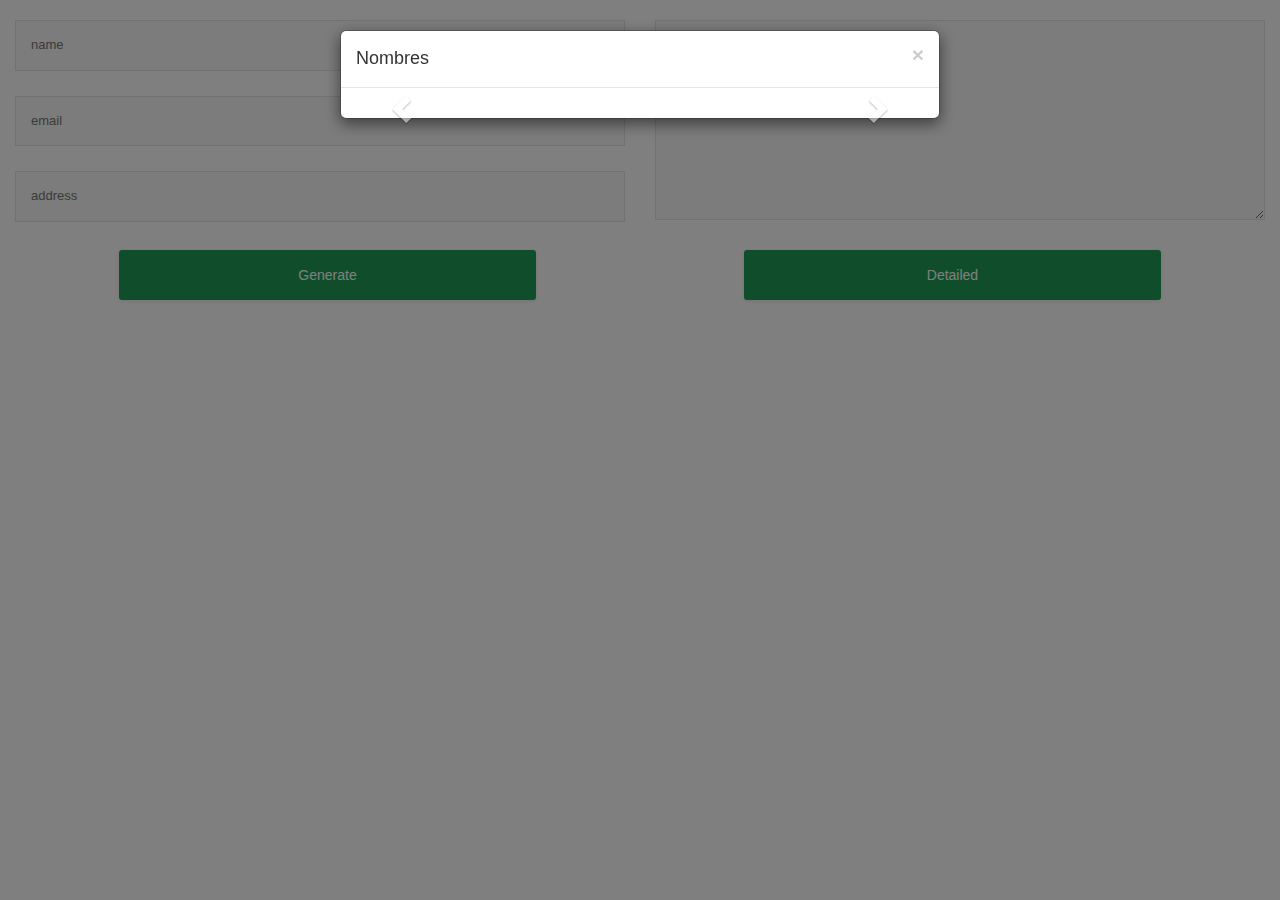
<file: ejercicio/index.html>
<!DOCTYPE html>
<html lang="en">

<head>
    <meta charset="UTF-8">
    <title>Contact Form Bootstrap 3</title>
    <link rel="stylesheet" href="./style.css">

</head>

<body>
    <!-- partial:index.partial.html -->

    <head>
        <link rel="stylesheet" href="https://maxcdn.bootstrapcdn.com/bootstrap/3.3.6/css/bootstrap.min.css">
        <script src="https://code.jquery.com/jquery-1.9.1.min.js"></script>
        <script src="main.js"></script>

    </head>
    <br />
    <div class="inner contact">
        <!-- Form Area -->
        <div class="contact-form">
            <!-- Form -->
            <form id="contact-us" method="post" action="#">
                <!-- Left Inputs -->
                <div class="col-xs-6 wow animated slideInLeft" data-wow-delay=".5s">
                    <!-- Name -->
                    <input type="text" name="name" id="name" class="form" placeholder="name" jsonValue="name"
                        jsonValue2="first" jsonValue3="last" />
                    <!-- Email -->
                    <input type="text" name="email" id="mail" class="form" placeholder="email" jsonValue="email" />
                    <!-- Subject -->
                    <input type="text" name="address" id="address" class="form" placeholder="address"
                        jsonValue="address" />
                </div><!-- End Left Inputs -->
                <!-- Right Inputs -->
                <div class="col-xs-6 wow animated slideInRight" data-wow-delay=".5s">
                    <!-- Message -->
                    <textarea name="about" id="about" class="form textarea" placeholder="about"
                        jsonValue="about"></textarea>
                </div><!-- End Right Inputs -->
                <!-- Bottom Submit -->
                <div class="relative fullwidth col-xs-12">
                    <!-- Send Button -->
                    <div class="col-xs-1"></div>
                    <input type="button" id="submitGen" name="submitGen" class="form-btn semibold col-xs-4"
                        value="Generate">
                    <div class="col-xs-2"></div>
                    <input type="button" id="submitDet" name="submitDet" class="form-btn semibold col-xs-4"
                        value="Detailed">
                    <div class="col-xs-1"></div>
                </div><!-- End Bottom Submit -->
                <!-- Clear -->
                <div style="display: none;" id="detailedLeft" class="col-xs-6 wow animated slideInLeft"
                    data-wow-delay=".5s">
                    <!-- Name -->
                    <input style=" margin-top: 25px;" type="text" name="registered" id="registered" class="form"
                        placeholder="registered" jsonValue="registered" />
                    <!-- Email -->
                    <input type="text" name="id" id="id" class="form" placeholder="id" jsonValue="_id" />
                    <!-- Subject -->
                </div>
                <!-- End Left Inputs -->
                <!-- Right Inputs -->
                <div style="display: none;" id="detailedRight" class="col-xs-6 wow animated slideInRight"
                    data-wow-delay=".5s">
                    <textarea style="max-height: 125px; margin-top: 25px;" name="tags" id="tags" class="form textarea"
                        placeholder="tags" jsonValue="tags"></textarea>
                </div>
                <!-- End Right Inputs -->
            </form>

            <!-- Your Mail Message -->
            <div class="mail-message-area">
                <!-- Message -->
                <div class="alert gray-bg mail-message not-visible-message">
                    <strong>Thank You !</strong> Your email has been delivered.
                </div>
            </div>

        </div><!-- End Contact Form Area -->
    </div><!-- End Inner -->

    <!-- Button trigger modal -->
    <button id="buttonModal" type="button" class="btn btn-primary btn-lg" data-toggle="modal" data-target="#miModal"
        style="display: none;">
        Abrir modal
    </button>
    <!-- Modal -->
    <div class="modal fade" id="miModal" tabindex="1" role="dialog" aria-labelledby="myModalLabel" aria-hidden="true"
        data-backdrop="static" data-keyboard="false">
        <div class="modal-dialog" role="document">
            <div class="modal-content">
                <div class="modal-header">
                    <button type="button" class="close" data-dismiss="modal" aria-label="Close">
                        <span aria-hidden="true">&times;</span>
                    </button>
                    <h4 class="modal-title" id="myModalLabel">Nombres</h4>
                </div>
                <div class="modal-body" id="modal-body">
                    <div id="myCarousel" class="carousel slide" data-ride="carousel">
                        <!-- Wrapper for slides -->
                        <div class="carousel-inner" id="carousel-inner">
                        </div>

                        <!-- Left and right controls -->
                        <a class="left carousel-control" href="#myCarousel" data-slide="prev">
                            <span class="glyphicon glyphicon-chevron-left"></span>
                            <span class="sr-only">Previous</span>
                        </a>
                        <a class="right carousel-control" href="#myCarousel" data-slide="next">
                            <span class="glyphicon glyphicon-chevron-right"></span>
                            <span class="sr-only">Next</span>
                        </a>
                    </div>
                    <!-- <input type="button" id="submitPrev" name="submitPrev" class="form-btn semibold col-xs-2"
                        value="Prev">
                    <input type="button" id="submitNext" name="submitNext" class="form-btn semibold col-xs-2"
                        value="Next">
                    <img id="modal-img"> -->
                </div>
            </div>
        </div>
    </div>
    </div>
    <script src="https://code.jquery.com/jquery-1.12.4.min.js"></script>
    <script src="https://maxcdn.bootstrapcdn.com/bootstrap/3.3.6/js/bootstrap.min.js"></script>
</body>

</html>
</file>
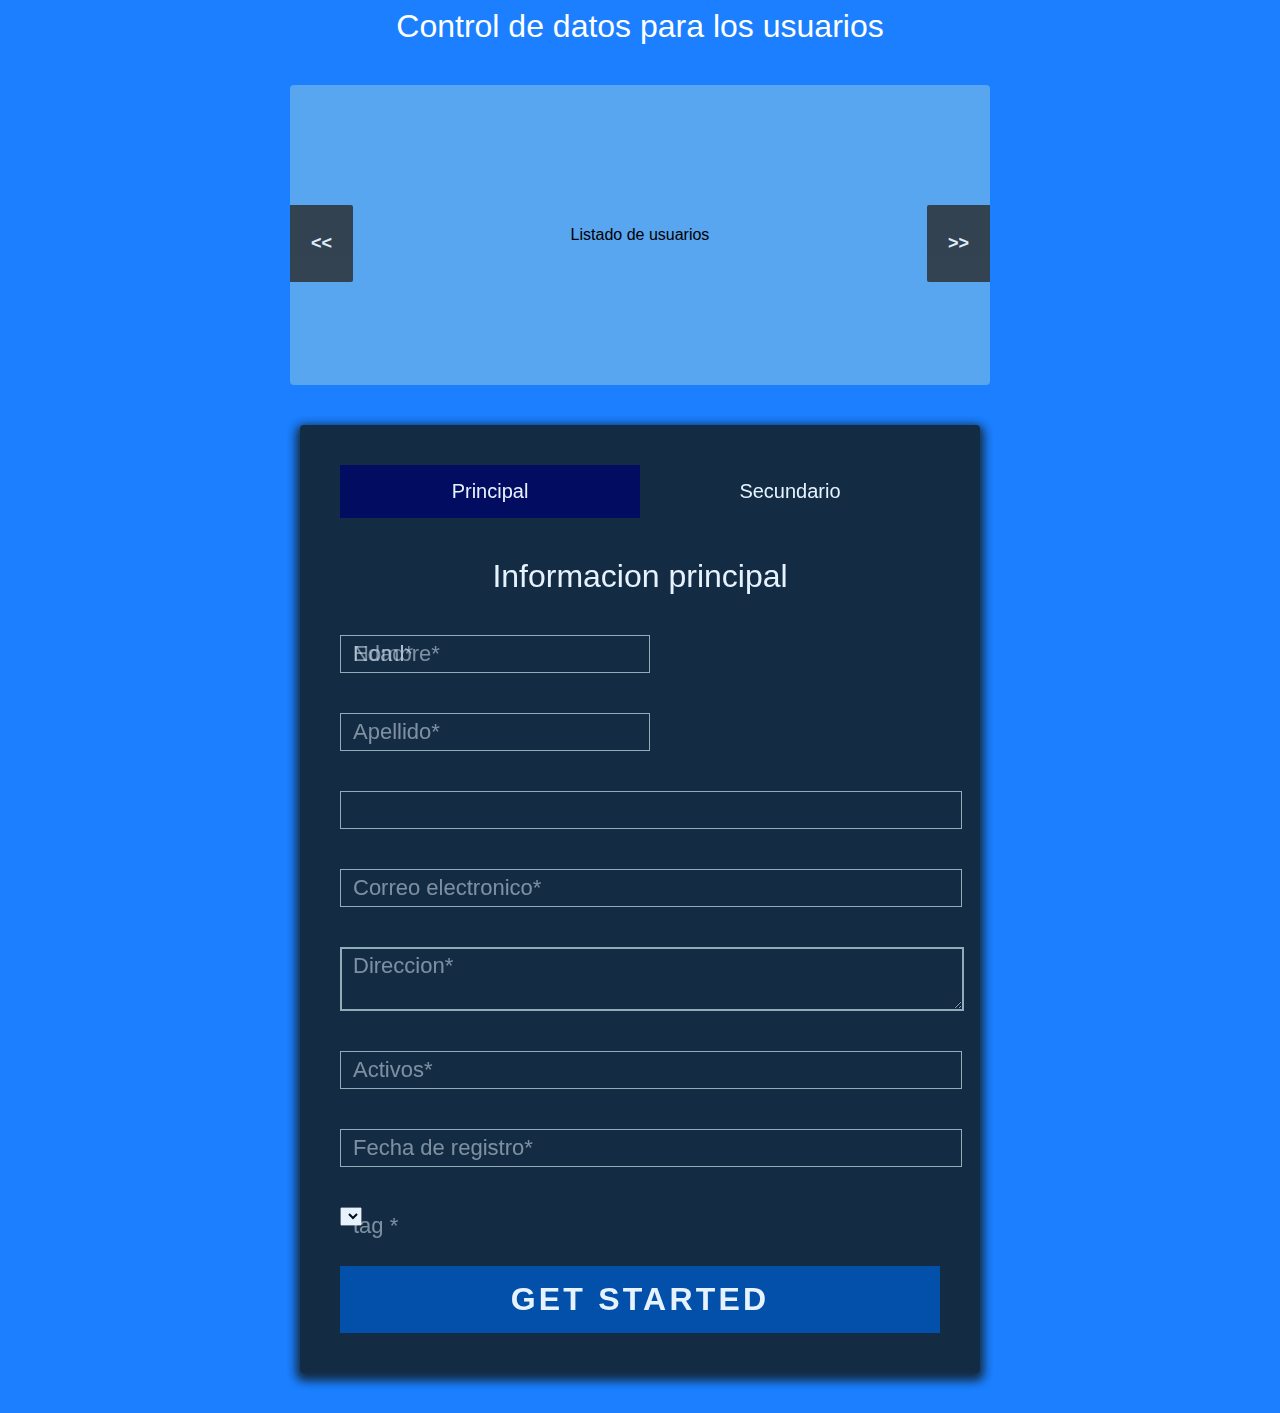
<file: ejercicioInteraccionHtml/index.html>
<!DOCTYPE html>
<html lang="en">

<head>
    <meta charset="UTF-8">
    <meta name="viewport" content="width=device-width, initial-scale=1.0">
    <meta http-equiv="X-UA-Compatible" content="ie=edge">
    <script src="https://code.jquery.com/jquery-1.9.1.min.js"></script>
    <link rel="stylesheet" href="main.css">
    <script src="main.js"></script>
    <title>Data control</title>
</head>

<body>
    <h1>Control de datos para los usuarios</h1>
    <div id="slider">
        <a href="#" class="control_next">>></a>
        <a href="#" class="control_prev">
            << </a> <ul id="mainSlider">
                <li>Listado de usuarios</li>
                <li>Fin de los slides</li>

                </ul>
    </div>

        

    <div class="form">

        <ul class="tab-group">
            <li class="tab-group-child tab active"><a class="tab-group-a" href="#signup">Principal</a></li>
            <li class="tab-group-child tab"><a class="tab-group-a" href="#login">Secundario</a></li>
        </ul>

        <div class="tab-content">
            <div id="signup">
                <h1>Informacion principal</h1>
                <h5 id="greeting"></h5>

                <form action="/" method="post">

                    <div class="top-row">
                        <div class="field-wrap">
                            <label>
                                Nombre<span class="req">*</span>
                            </label>
                            <input id="name" type="text" required autocomplete="off" />
                        </div>

                        <div class="field-wrap">
                            <label>
                                Apellido<span class="req">*</span>
                            </label>
                            <input id="lastname" type="text" required autocomplete="off" />
                        </div>
                    </div>

                    <div class="field-wrap">
                        <label>
                            Edad<span class="req">*</span>
                        </label>
                        <input id="age" type="number" required autocomplete="off" />
                    </div>

                    <div class="field-wrap">
                        <label>
                            Correo electronico<span class="req">*</span>
                        </label>
                        <input id="email" type="email" required autocomplete="off" />
                    </div>

                    <div class="field-wrap">
                        <label>
                            Direccion<span class="req">*</span>
                        </label>
                        <textarea id="address" required autocomplete="off"></textarea>
                    </div>

                    <div class="field-wrap">
                        <label>
                            Activos<span class="req">*</span>
                        </label>
                        <input id="balance" type="number" required autocomplete="off" />
                    </div>

                    <div class="field-wrap">
                        <label>
                            Fecha de registro<span class="req">*</span>
                        </label>
                        <input id="inDate" type="text" required autocomplete="off" />
                    </div>

                    <div class="field-wrap">
                            <label>
                                    tag <span class="req">*</span>
                                </label>
                      <select id="inD">
                       
                      </select>
                    </div>
              <button id="getStarted" class="button button-block" />Get Started</button>

                </form>

            </div>

            <div id="login">
                <h1>Informacion secundaria</h1>

                <form action="/" method="post">

                    <div class="field-wrap">
                        <label>
                            Color de sus ojos<span class="req">*</span>
                        </label>
                        <input id="eyes" type="text" required autocomplete="off" />
                    </div>

                    <div class="field-wrap">
                        <label>
                            Compañia para la que labora<span class="req">*</span>
                        </label>
                        <input id="company" type="text" required autocomplete="off" />
                    </div>

                    <div class="field-wrap">
                        <label>
                            Numero de telefono <span class="req">*</span>
                        </label>
                        <input id="phone" type="text" required autocomplete="off" />
                    </div>

                    <div class="field-wrap">
                        <label>
                            fruta favorita <span class="req">*</span>
                        </label>
                        <input id="fruit" type="text" required autocomplete="off" />
                    </div>

                    <div class="field-wrap">
                        <label>
                            Acerca de la persona <span class="req">*</span>
                        </label>
                        <textarea id="about" required autocomplete="off"></textarea>
                    </div>




                </form>

            </div>

        </div><!-- tab-content -->

    </div> <!-- /form -->


</body>

</html>
</file>
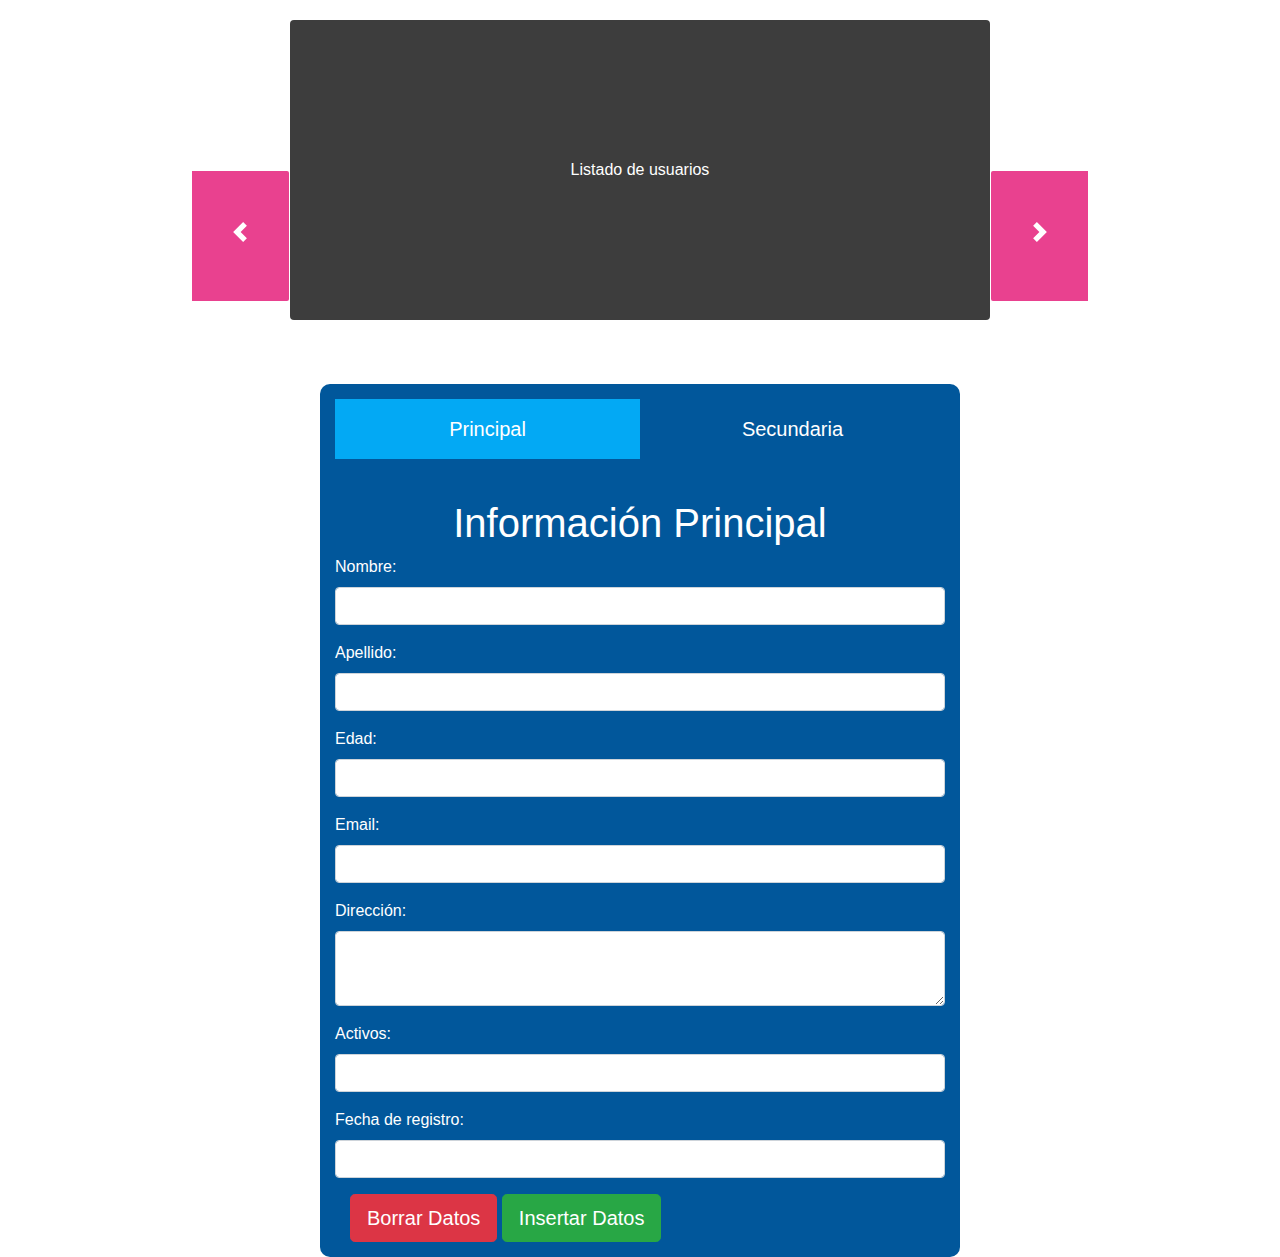
<file: Steven_master/index.html>
<!DOCTYPE html>
<html lang="es">

<head>
    <meta charset="UTF-8">
    <meta name="viewport" content="width=device-width, initial-scale=1.0">
    <meta http-equiv="X-UA-Compatible" content="ie=edge">
    <title>Control</title>

    <link rel="stylesheet" href="css/bootstrap.min.css">
    <script src="https://cdnjs.cloudflare.com/ajax/libs/popper.js/1.12.9/umd/popper.min.js"
        integrity="sha384-ApNbgh9B+Y1QKtv3Rn7W3mgPxhU9K/ScQsAP7hUibX39j7fakFPskvXusvfa0b4Q" crossorigin="anonymous">
    </script>
    <script src="https://maxcdn.bootstrapcdn.com/bootstrap/4.0.0/js/bootstrap.min.js"
        integrity="sha384-JZR6Spejh4U02d8jOt6vLEHfe/JQGiRRSQQxSfFWpi1MquVdAyjUar5+76PVCmYl" crossorigin="anonymous">
    </script>
    <script src="https://code.jquery.com/jquery-1.9.1.min.js"></script>
    <link rel="stylesheet" href="css/main.css">
    <script src="index.js"></script>
</head>

<body>
    <!-- slider -->
    <div id="slider">
        <div id="carouselExampleControls" class="carousel slide" data-ride="carousel">
            <div class="carousel-inner">
                <ul id="mainSlider">
                    <li>Listado de usuarios</li>
                    <li>Fin de los slides</li>
                </ul>
            </div>
            <a class="control_prev" onclick="">
                <span class="carousel-control-prev-icon" aria-hidden="true"></span>
                <span class="sr-only">Previous</span>
            </a>
            <a class="control_next" id="next">
                <span class="carousel-control-next-icon" aria-hidden="true"></span>
                <span class="sr-only">Next</span>
            </a>
        </div>
    </div>

    <!-- formulario -->
    <div class="fondo container center" id="formulario">
        <ul class="tab-group">
            <li id="first" class="tab-group-child tab active" onclick="activarPrincipal()"><a class="tab-group-a"
                    style="text-decoration: none;" href="#signup">Principal</a></li>
            <li id="second" class="tab-group-child tab" onclick="activarSecundaria()"><a class="tab-group-a"
                    href="#login">Secundaria</a></li>
        </ul>

        <!-- formulario de información primaria -->
        <div id="primer">
            <div>
                <h1>Información Principal</h1>
            </div>
            <form id="" action="/" method="POST">
                <div class="form-group">
                    <label for="nombre">Nombre:</label>
                    <input type="text" name="" id="nombre" class="form-control" json="name" json2='first'>
                </div>
                <div class="form-group">
                    <label>Apellido:</label>
                    <input type="text" name="" id="apellido" class="form-control"  json="name" json2='last'>
                </div>
                <div class="form-group">
                    <label>Edad:</label>
                    <input type="text" name="" id="edad" class="form-control" json="age">
                </div>
                <div class="form-group">
                    <label>Email:</label>
                    <input type="email" name="" id="email" class="form-control" json="email">
                </div>
                <div class="form-group">
                    <label>Dirección:</label>
                    <textarea name="" id="direccion" class="form-control" json="address"></textarea>
                </div>
                <div class="form-group">
                    <label>Activos:</label>
                    <input type="text" name="" id="activos" class="form-control" json="balance">
                </div>
                <div class="form-group">
                    <label>Fecha de registro:</label>
                    <input type="text" name="" id="fechaR" class="form-control" json="registered">
                </div>
                <div class="container">
                    <input type="button" class="btn btn-danger btn-lg" value="Borrar Datos" onclick="borrar()"></input>
                    <input type="button" class="btn btn-success btn-lg" value="Insertar Datos" onclick="mostrar()"></input>
                </div>
            </form>
        </div>


        <!-- formulario de información Secundaria -->
        <div id="segundo" class="none">
            <div>
                <h1>Información Secundaria</h1>
            </div>
            <form action="/" method="POST">
                <div class="form-group">
                    <label>Color de ojos:</label>
                    <input type="text" name="" id="ojos" class="form-control" json="eyeColor">
                </div>
                <div class="form-group">
                    <label>Compañia:</label>
                    <input type="text" name="" id="compania" class="form-control" json="company">
                </div>
                <div class="form-group">
                    <label>Teléfono:</label>
                    <input type="text" name="" id="telefono" class="form-control" json="phone">
                </div>
                <div class="form-group">
                    <label>Fruta:</label>
                    <input type="text" name="" id="fruta" class="form-control" json="favoriteFruit">
                </div>
                <div class="form-group">
                    <label>Acerca de la perosna:</label>
                    <textarea name="" id="acerca" class="form-control" json="about"></textarea>
                </div>
            </form>
        </div>
    </div>
</body>

</html>
</file>
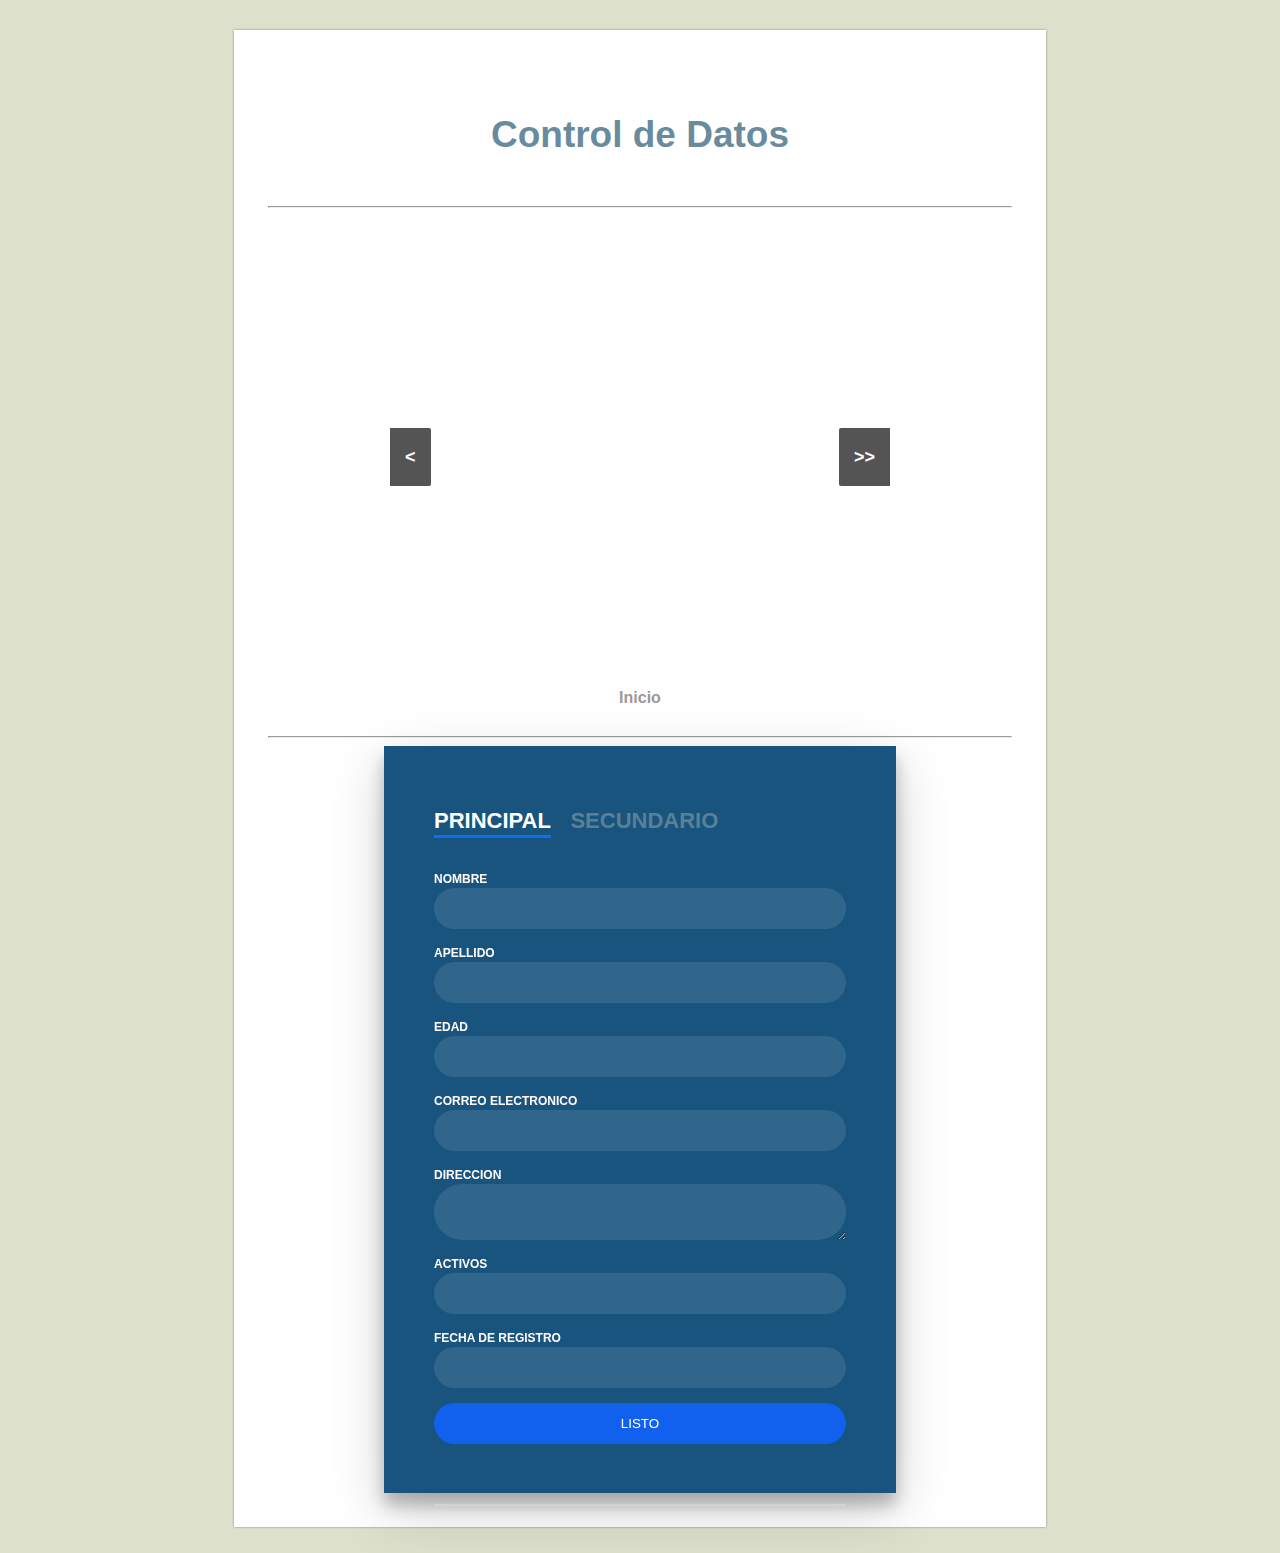
<file: Arody_master/control de datos/index.html>
<!DOCTYPE html>
<html lang="es">

<head>
    <meta charset="utf-8" />
    <title>Ingreso de Datos</title>
    <script type="text/javascript" src="js/jquery-3.4.1.min.js/jquery-3.4.1.min.js"></script>
    <script type="text/javascript" src="js/jquery-ui-1.12.1/jquery-ui.min.js"></script>

    <link rel="stylesheet" href="main.css">
    <link rel="stylesheet" href="style.css">


    <!--scripts-->
    <script type="text/javascript" src="slider.js"></script>
    <script type="text/javascript" src="main.js"></script>


</head>

<body>

    <!--Slider-->
    <section id="global">
        <h5 id="title">Control de Datos</h5>
        <hr>
        <div id="slider">
            <a id="next" href="#" class="control_next">>></a>
            <a id="prev" href="#" class="control_prev">
                <</a> </a> <ul id="mainSlider">
                    <li>Inicio</li>
                    <li>Fin</li>
                    </ul>
        </div>
        <hr>

        <div class="login-wrap">
            <div class="login-html">
                <input id="tab-1" type="radio" name="tab" class="sign-in" checked><label for="tab-1"
                    class="tab">Principal</label>
                <input id="tab-2" type="radio" name="tab" class="sign-up"><label for="tab-2"
                    class="tab">Secundario</label>
                <div class="login-form">
                    <div class="sign-in-htm">

                        <h5 id="greeting"></h5>

                        <div class="group">
                            <label for="user" class="label">Nombre</label>
                            <input id="name" type="text" class="input">
                        </div>
                        <div class="group">
                            <label for="user" class="label">Apellido</label>
                            <input id="lastname" type="text" class="input">
                        </div>
                        <div class="group">
                            <label for="user" class="label">Edad</label>
                            <input id="age" type="number" class="input">
                        </div>
                        <div class="group">
                            <label for="email" class="label">Correo Electronico</label>
                            <input id="email" type="text" class="input">
                        </div>
                        <div class="group">
                            <label for="address" class="label">Direccion</label>
                            <textarea id="address" type="text" class="input"></textarea>
                        </div>
                        <div class="group">
                            <label for="activos" class="label">Activos</label>
                            <input id="balance" type="number" class="input">
                        </div>
                        <div class="group">
                            <label for="activos" class="label">Fecha de Registro</label>
                            <input id="inDate" type="text" class="input">
                        </div>


                        <div class="group">
                            <button id="btn1" type="submit" class="button">Listo</button>
                        </div>
                        <div class="hr"></div>
                        <div class="foot-lnk">
                        </div>

                    </div>
                    <div class="sign-up-htm">
                        <div class="group">
                            <label for="user" class="label">Color de sus ojos</label>
                            <input id="eyes" type="text" class="input" required autocomplete="off" />
                        </div>
                        <div class="group">
                            <label for="user" class="label">Compañia para la que elabora</label>
                            <input id="company" type="text" class="input" required autocomplete="off" />
                        </div>

                        <div class="group">
                            <label for="user" class="label">Numero de telefono</label>
                            <input id="phone" type="text" class="input" required autocomplete="off" />
                        </div>
                        <div class="group">
                            <label for="user" class="label">Fruta Favorita</label>
                            <input id="fruit" type="text" class="input" required autocomplete="off" />
                        </div>
                        <div class="group">
                            <label for="user" class="label">Acerca de la persona</label>
                            <textarea id="about" type="text" class="input" required autocomplete="off"></textarea>
                        </div>

                    </div>
                </div>
            </div>
        </div>
    </section>
</body>

</html>
</file>
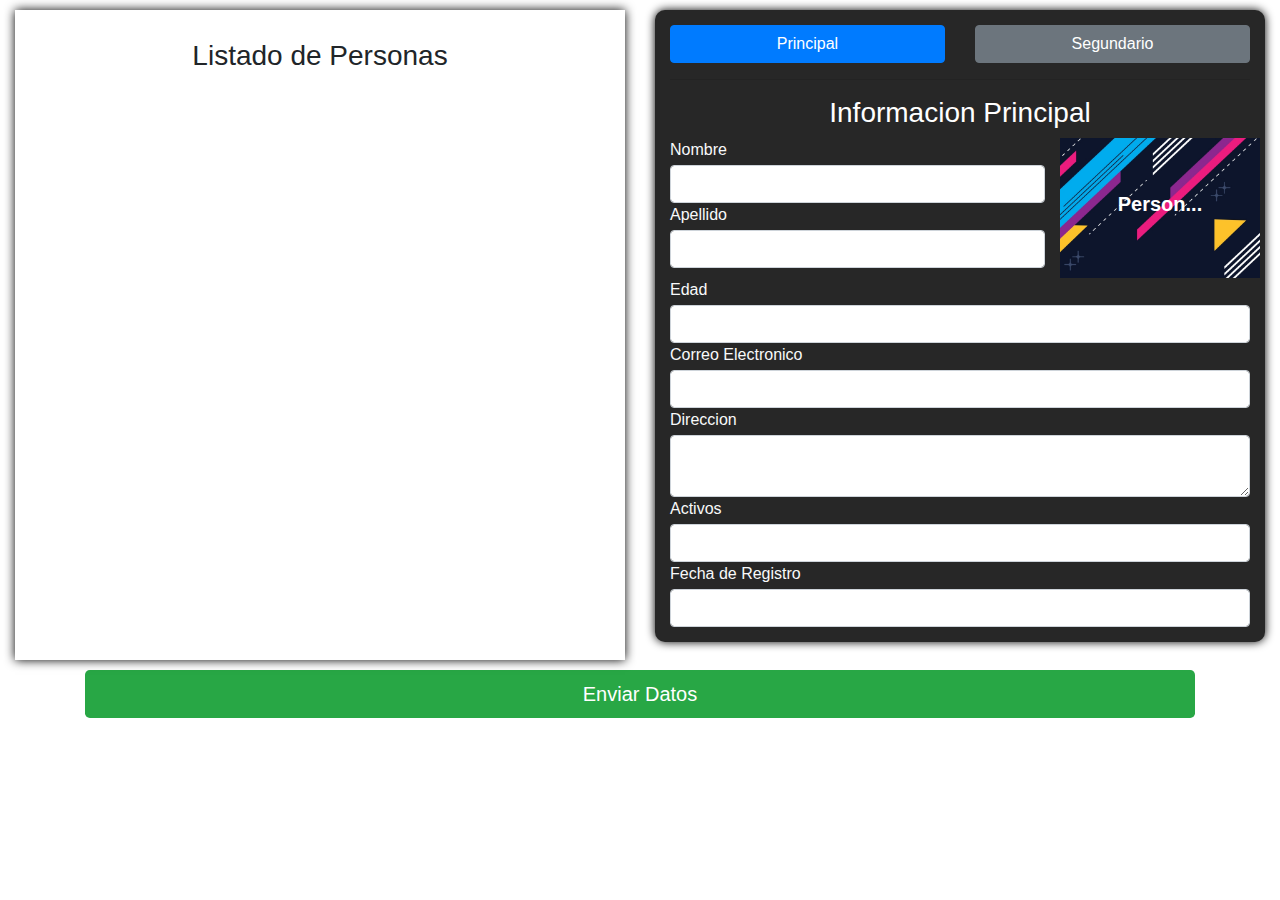
<file: Axel_master/web/index.html>
<!DOCTYPE html>
<html lang="en">
<head>
    <meta charset="UTF-8">
    <meta name="viewport" content="width=device-width, initial-scale=1.0">
    <meta http-equiv="X-UA-Compatible" content="ie=edge">
    <title>formulario</title>

    <link rel="stylesheet" href="https://stackpath.bootstrapcdn.com/bootstrap/4.3.1/css/bootstrap.min.css" integrity="sha384-ggOyR0iXCbMQv3Xipma34MD+dH/1fQ784/j6cY/iJTQUOhcWr7x9JvoRxT2MZw1T" crossorigin="anonymous">
    <link rel="stylesheet" href="style.css">

    <script src="https://code.jquery.com/jquery-3.3.1.slim.min.js" integrity="sha384-q8i/X+965DzO0rT7abK41JStQIAqVgRVzpbzo5smXKp4YfRvH+8abtTE1Pi6jizo" crossorigin="anonymous"></script>
    <script src="https://cdnjs.cloudflare.com/ajax/libs/popper.js/1.14.7/umd/popper.min.js" integrity="sha384-UO2eT0CpHqdSJQ6hJty5KVphtPhzWj9WO1clHTMGa3JDZwrnQq4sF86dIHNDz0W1" crossorigin="anonymous"></script>
    <script src="https://stackpath.bootstrapcdn.com/bootstrap/4.3.1/js/bootstrap.min.js" integrity="sha384-JjSmVgyd0p3pXB1rRibZUAYoIIy6OrQ6VrjIEaFf/nJGzIxFDsf4x0xIM+B07jRM" crossorigin="anonymous"></script>
    <script src="servidor.js"></script>
</head>
<body>
    <!-- Todo el Contenedor -->
    <div class="main">
        <!-- Creacion de Columnas para Ordenamiento -->
        <div class="row cont">
            <!-- Listado de todos los Registros -->
            <div class="col">
                <div class="scroll">
                    <br>
                    <h3 class="text-center">Listado de Personas</h3>
                    <ul class="list-group" id="containerData">
                    </ul> 
                </div>
            </div>

            <!-- Formulario donde se mostraran los Datos -->
            <div class="col">
                <form id="userForm">
                    <!-- Botones para el cambio de datos dentro del Formulario -->
                    <div class="row text-center">
                        <div class="col">
                            <input type="button" class="btn btn-primary btn-block" value="Principal" id="btnPrimary">
                        </div>
                        <div class="col">
                            <input type="button" class="btn btn-secondary btn-block" value="Segundario" id="btnSecondary">
                        </div>
                    </div>
                    <hr>
                    <!-- Contenido de los Datos -->
                    <div class="primary" id="contPrimary">
                        <h3 class="text-center">Informacion Principal</h3>
                        <div class="row">
                            <div class="col">
                                <div class="from-group">
                                    <label for="firstName" class="text-light">Nombre</label>
                                    <input type="text" class="form-control" id="firstName" jsonValue="name" jsonObject ="first">
                                </div>
                                <div class="from-group">
                                    <label for="lastName" class="text-light">Apellido</label>
                                    <input type="text" class="form-control" id="lastName" jsonValue="name" jsonObject ="last">
                                </div>
                            </div>
                            <div class="clo">
                                <div class="text-center img" id="fondoImg">
                                    <p class="text-white" id="namePerson">Person...</p>
                                </div>
                            </div>
                        </div>
                        <div class="from-group">
                            <label for="age" class="text-light">Edad</label>
                            <input type="text" class="form-control" id="age" jsonValue="age">
                        </div>
                        <div class="from-group">
                            <label for="email" class="text-light">Correo Electronico</label>
                            <input type="email" class="form-control" id="email" jsonValue="email"> 
                        </div>
                        <div class="from-group">
                            <label for="address" class="text-light">Direccion</label>
                            <textarea class="form-control" rows="2" id="address" jsonValue="address">
                            </textarea>
                        </div>
                        <div class="from-group">
                            <label for="active" class="text-light">Activos</label>
                            <input type="text" class="form-control" id="active" jsonValue="balance">
                        </div>
                        <div class="from-group">
                            <label for="date" class="text-light">Fecha de Registro</label>
                            <input type="text" class="form-control" id="date" jsonValue="registered">
                        </div>
                    </div>

                    <div class="secondary" style="display: none;" id="contSecondary">
                        <h3 class="text-center">Informacion secundario</h3>
                        <div class="from-group">
                            <label for="colorEyes" class="text-light">Color de Ojos</label>
                            <input type="text" class="form-control" id="colorEyes" jsonValue="eyeColor">
                        </div>
                        <div class="from-group">
                            <label for="company" class="text-light">Compania</label>
                            <input type="text" class="form-control" id="company" jsonValue="company">
                        </div>
                        <div class="from-group">
                            <label for="phone" class="text-light">Telefono</label>
                            <input type="text" class="form-control" id="phone" jsonValue="phone">
                        </div>
                        <div class="from-group">
                            <label for="frut" class="text-light">Fruta Favorita</label>
                            <input type="text" class="form-control" id="frut" jsonValue="favoriteFruit"> 
                        </div>
                        <div class="from-group">
                            <label for="person" class="text-light">Acerca de la Persona</label>
                            <textarea class="form-control" rows="2" id="person" jsonValue="greeting">
                            </textarea>
                        </div>
                    </div>
                </form>
            </div>
        </div>

        <div class="text-center container">
            <button class="btn bg-success text-white btn-block btn-lg" id="JsonButton">
                Enviar Datos
            </button>
            <br><br>
        </div>
    </div>
</body>
</html>
</file>
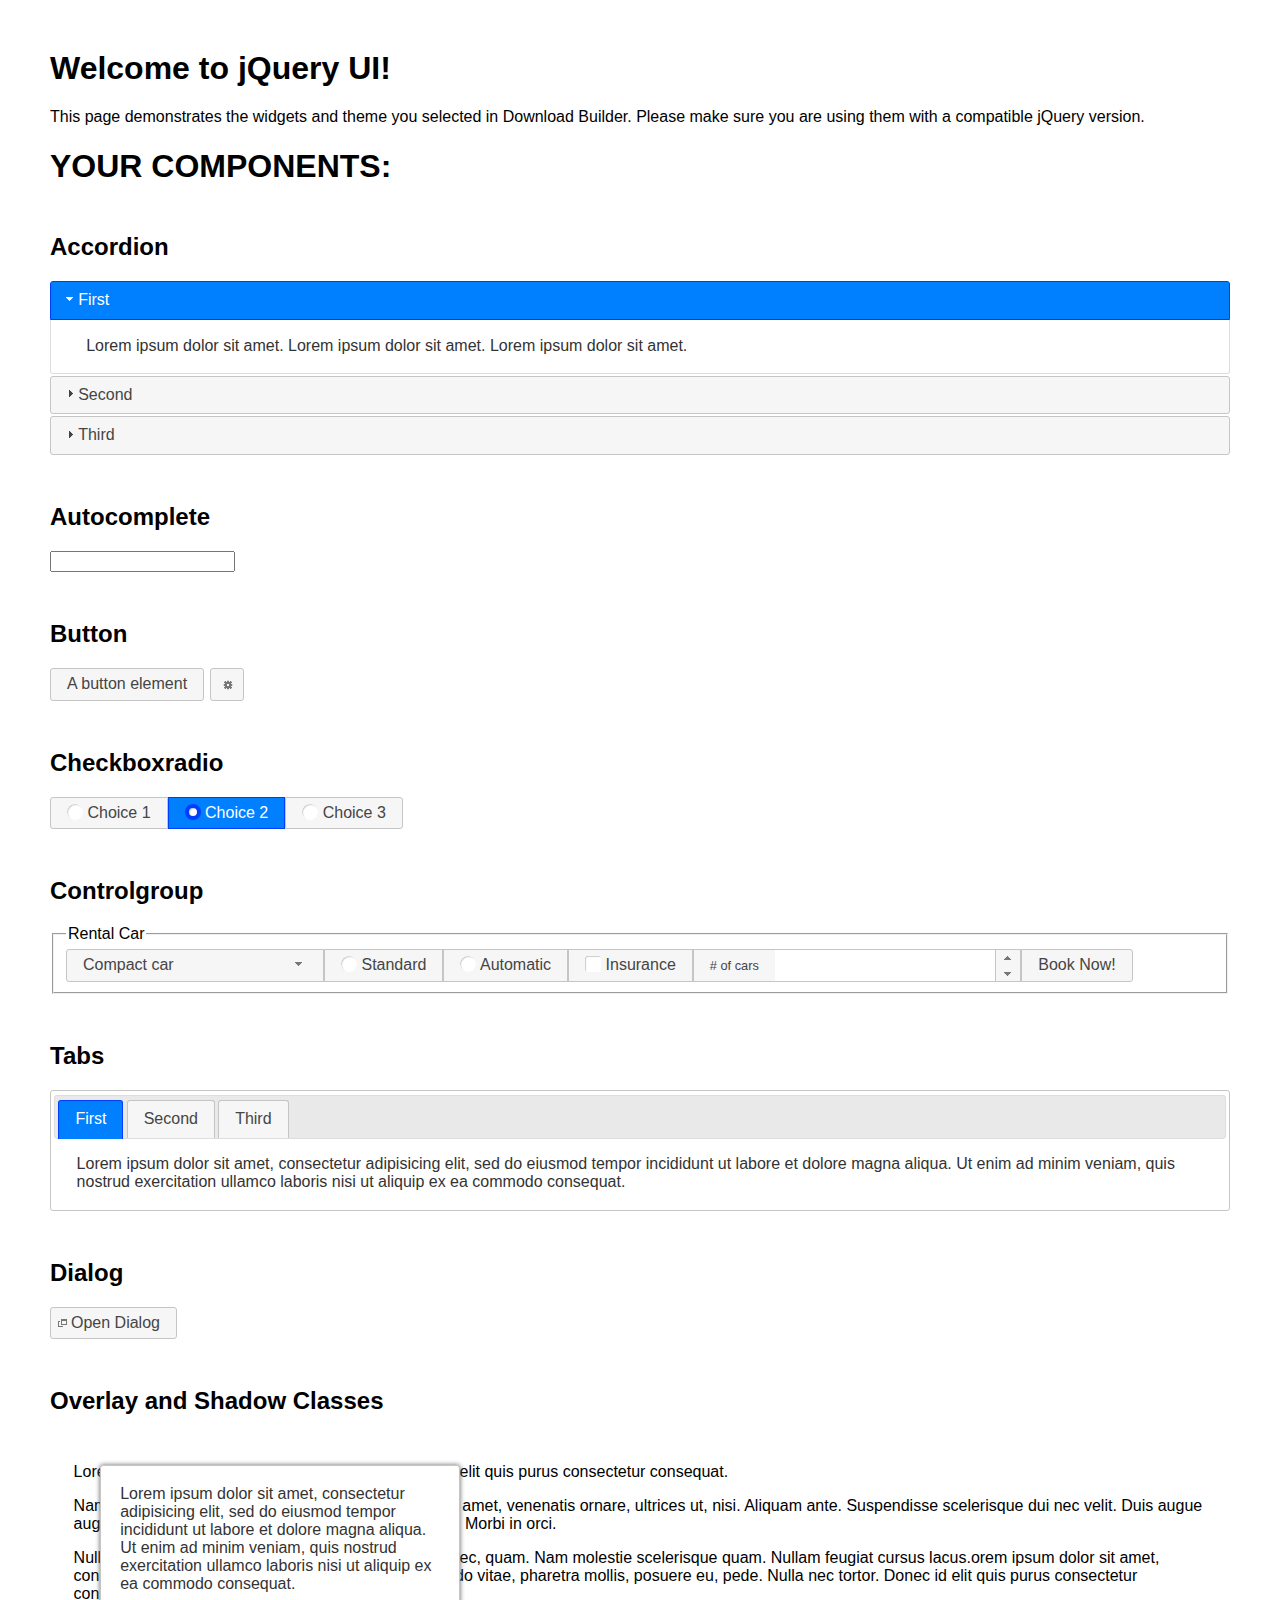
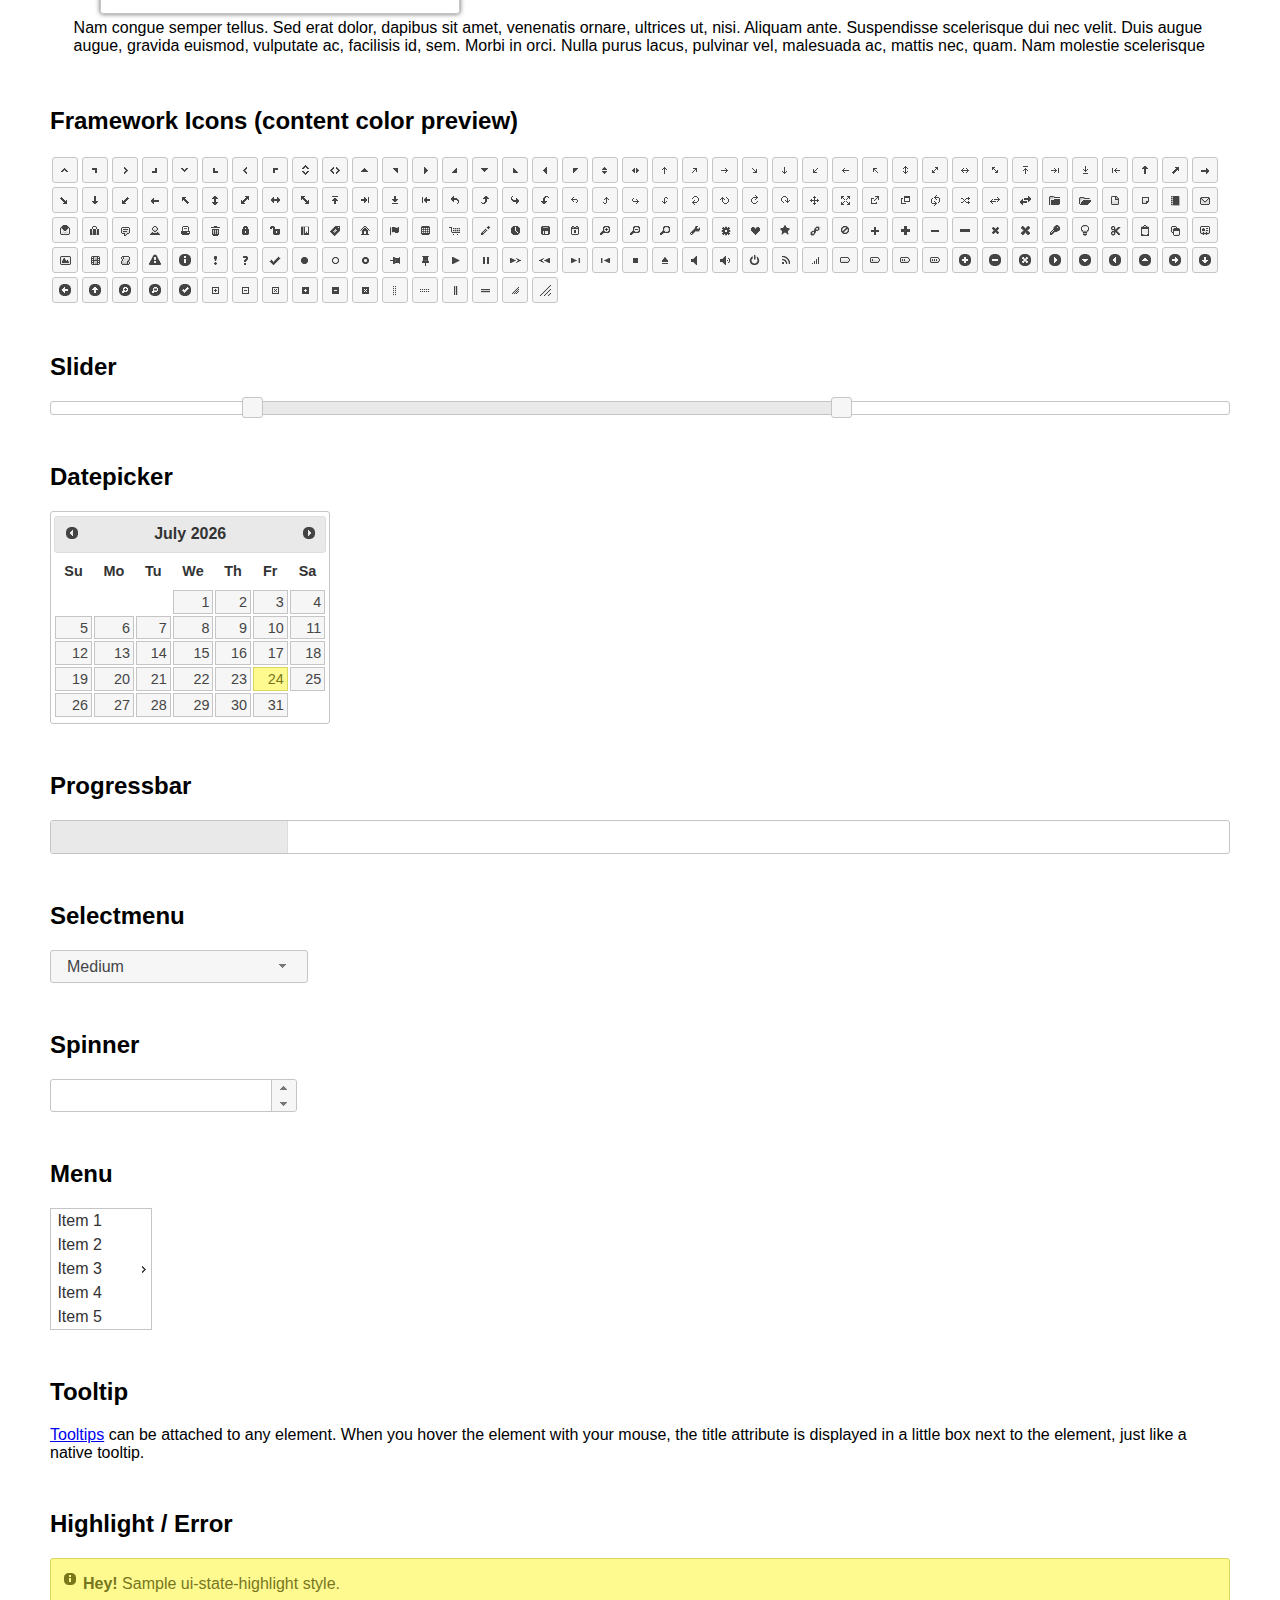
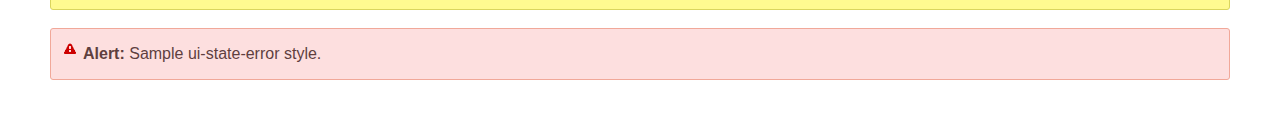
<file: Arody_master/control de datos/js/jquery-ui-1.12.1/index.html>
<!doctype html>
<html lang="us">
<head>
	<meta charset="utf-8">
	<title>jQuery UI Example Page</title>
	<link href="jquery-ui.css" rel="stylesheet">
	<style>
	body{
		font-family: "Trebuchet MS", sans-serif;
		margin: 50px;
	}
	.demoHeaders {
		margin-top: 2em;
	}
	#dialog-link {
		padding: .4em 1em .4em 20px;
		text-decoration: none;
		position: relative;
	}
	#dialog-link span.ui-icon {
		margin: 0 5px 0 0;
		position: absolute;
		left: .2em;
		top: 50%;
		margin-top: -8px;
	}
	#icons {
		margin: 0;
		padding: 0;
	}
	#icons li {
		margin: 2px;
		position: relative;
		padding: 4px 0;
		cursor: pointer;
		float: left;
		list-style: none;
	}
	#icons span.ui-icon {
		float: left;
		margin: 0 4px;
	}
	.fakewindowcontain .ui-widget-overlay {
		position: absolute;
	}
	select {
		width: 200px;
	}
	</style>
</head>
<body>

<h1>Welcome to jQuery UI!</h1>

<div class="ui-widget">
	<p>This page demonstrates the widgets and theme you selected in Download Builder. Please make sure you are using them with a compatible jQuery version.</p>
</div>

<h1>YOUR COMPONENTS:</h1>


<!-- Accordion -->
<h2 class="demoHeaders">Accordion</h2>
<div id="accordion">
	<h3>First</h3>
	<div>Lorem ipsum dolor sit amet. Lorem ipsum dolor sit amet. Lorem ipsum dolor sit amet.</div>
	<h3>Second</h3>
	<div>Phasellus mattis tincidunt nibh.</div>
	<h3>Third</h3>
	<div>Nam dui erat, auctor a, dignissim quis.</div>
</div>



<!-- Autocomplete -->
<h2 class="demoHeaders">Autocomplete</h2>
<div>
	<input id="autocomplete" title="type &quot;a&quot;">
</div>



<!-- Button -->
<h2 class="demoHeaders">Button</h2>
<button id="button">A button element</button>
<button id="button-icon">An icon-only button</button>



<!-- Checkboxradio -->
<h2 class="demoHeaders">Checkboxradio</h2>
<form style="margin-top: 1em;">
	<div id="radioset">
		<input type="radio" id="radio1" name="radio"><label for="radio1">Choice 1</label>
		<input type="radio" id="radio2" name="radio" checked="checked"><label for="radio2">Choice 2</label>
		<input type="radio" id="radio3" name="radio"><label for="radio3">Choice 3</label>
	</div>
</form>



<!-- Controlgroup -->
<h2 class="demoHeaders">Controlgroup</h2>
<fieldset>
	<legend>Rental Car</legend>
	<div id="controlgroup">
		<select id="car-type">
			<option>Compact car</option>
			<option>Midsize car</option>
			<option>Full size car</option>
			<option>SUV</option>
			<option>Luxury</option>
			<option>Truck</option>
			<option>Van</option>
		</select>
		<label for="transmission-standard">Standard</label>
		<input type="radio" name="transmission" id="transmission-standard">
		<label for="transmission-automatic">Automatic</label>
		<input type="radio" name="transmission" id="transmission-automatic">
		<label for="insurance">Insurance</label>
		<input type="checkbox" name="insurance" id="insurance">
		<label for="horizontal-spinner" class="ui-controlgroup-label"># of cars</label>
		<input id="horizontal-spinner" class="ui-spinner-input">
		<button>Book Now!</button>
	</div>
</fieldset>



<!-- Tabs -->
<h2 class="demoHeaders">Tabs</h2>
<div id="tabs">
	<ul>
		<li><a href="#tabs-1">First</a></li>
		<li><a href="#tabs-2">Second</a></li>
		<li><a href="#tabs-3">Third</a></li>
	</ul>
	<div id="tabs-1">Lorem ipsum dolor sit amet, consectetur adipisicing elit, sed do eiusmod tempor incididunt ut labore et dolore magna aliqua. Ut enim ad minim veniam, quis nostrud exercitation ullamco laboris nisi ut aliquip ex ea commodo consequat.</div>
	<div id="tabs-2">Phasellus mattis tincidunt nibh. Cras orci urna, blandit id, pretium vel, aliquet ornare, felis. Maecenas scelerisque sem non nisl. Fusce sed lorem in enim dictum bibendum.</div>
	<div id="tabs-3">Nam dui erat, auctor a, dignissim quis, sollicitudin eu, felis. Pellentesque nisi urna, interdum eget, sagittis et, consequat vestibulum, lacus. Mauris porttitor ullamcorper augue.</div>
</div>



<h2 class="demoHeaders">Dialog</h2>
<p>
	<button id="dialog-link" class="ui-button ui-corner-all ui-widget">
		<span class="ui-icon ui-icon-newwin"></span>Open Dialog
	</button>
</p>

<h2 class="demoHeaders">Overlay and Shadow Classes</h2>
<div style="position: relative; width: 96%; height: 200px; padding:1% 2%; overflow:hidden;" class="fakewindowcontain">
	<p>Lorem ipsum dolor sit amet,  Nulla nec tortor. Donec id elit quis purus consectetur consequat. </p><p>Nam congue semper tellus. Sed erat dolor, dapibus sit amet, venenatis ornare, ultrices ut, nisi. Aliquam ante. Suspendisse scelerisque dui nec velit. Duis augue augue, gravida euismod, vulputate ac, facilisis id, sem. Morbi in orci. </p><p>Nulla purus lacus, pulvinar vel, malesuada ac, mattis nec, quam. Nam molestie scelerisque quam. Nullam feugiat cursus lacus.orem ipsum dolor sit amet, consectetur adipiscing elit. Donec libero risus, commodo vitae, pharetra mollis, posuere eu, pede. Nulla nec tortor. Donec id elit quis purus consectetur consequat. </p><p>Nam congue semper tellus. Sed erat dolor, dapibus sit amet, venenatis ornare, ultrices ut, nisi. Aliquam ante. Suspendisse scelerisque dui nec velit. Duis augue augue, gravida euismod, vulputate ac, facilisis id, sem. Morbi in orci. Nulla purus lacus, pulvinar vel, malesuada ac, mattis nec, quam. Nam molestie scelerisque quam. </p><p>Nullam feugiat cursus lacus.orem ipsum dolor sit amet, consectetur adipiscing elit. Donec libero risus, commodo vitae, pharetra mollis, posuere eu, pede. Nulla nec tortor. Donec id elit quis purus consectetur consequat. Nam congue semper tellus. Sed erat dolor, dapibus sit amet, venenatis ornare, ultrices ut, nisi. Aliquam ante. </p><p>Suspendisse scelerisque dui nec velit. Duis augue augue, gravida euismod, vulputate ac, facilisis id, sem. Morbi in orci. Nulla purus lacus, pulvinar vel, malesuada ac, mattis nec, quam. Nam molestie scelerisque quam. Nullam feugiat cursus lacus.orem ipsum dolor sit amet, consectetur adipiscing elit. Donec libero risus, commodo vitae, pharetra mollis, posuere eu, pede. Nulla nec tortor. Donec id elit quis purus consectetur consequat. Nam congue semper tellus. Sed erat dolor, dapibus sit amet, venenatis ornare, ultrices ut, nisi. </p>

	<!-- ui-dialog -->
	<div class="ui-widget-overlay ui-front"></div>
	<div style="position: absolute; width: 320px; left: 50px; top: 30px; padding: 1.2em" class="ui-widget ui-front ui-widget-content ui-corner-all ui-widget-shadow">
		Lorem ipsum dolor sit amet, consectetur adipisicing elit, sed do eiusmod tempor incididunt ut labore et dolore magna aliqua. Ut enim ad minim veniam, quis nostrud exercitation ullamco laboris nisi ut aliquip ex ea commodo consequat.
	</div>

</div>

<!-- ui-dialog -->
<div id="dialog" title="Dialog Title">
	<p>Lorem ipsum dolor sit amet, consectetur adipisicing elit, sed do eiusmod tempor incididunt ut labore et dolore magna aliqua. Ut enim ad minim veniam, quis nostrud exercitation ullamco laboris nisi ut aliquip ex ea commodo consequat.</p>
</div>



<h2 class="demoHeaders">Framework Icons (content color preview)</h2>
<ul id="icons" class="ui-widget ui-helper-clearfix">
	<li class="ui-state-default ui-corner-all" title=".ui-icon-caret-1-n"><span class="ui-icon ui-icon-caret-1-n"></span></li>
	<li class="ui-state-default ui-corner-all" title=".ui-icon-caret-1-ne"><span class="ui-icon ui-icon-caret-1-ne"></span></li>
	<li class="ui-state-default ui-corner-all" title=".ui-icon-caret-1-e"><span class="ui-icon ui-icon-caret-1-e"></span></li>
	<li class="ui-state-default ui-corner-all" title=".ui-icon-caret-1-se"><span class="ui-icon ui-icon-caret-1-se"></span></li>
	<li class="ui-state-default ui-corner-all" title=".ui-icon-caret-1-s"><span class="ui-icon ui-icon-caret-1-s"></span></li>
	<li class="ui-state-default ui-corner-all" title=".ui-icon-caret-1-sw"><span class="ui-icon ui-icon-caret-1-sw"></span></li>
	<li class="ui-state-default ui-corner-all" title=".ui-icon-caret-1-w"><span class="ui-icon ui-icon-caret-1-w"></span></li>
	<li class="ui-state-default ui-corner-all" title=".ui-icon-caret-1-nw"><span class="ui-icon ui-icon-caret-1-nw"></span></li>
	<li class="ui-state-default ui-corner-all" title=".ui-icon-caret-2-n-s"><span class="ui-icon ui-icon-caret-2-n-s"></span></li>
	<li class="ui-state-default ui-corner-all" title=".ui-icon-caret-2-e-w"><span class="ui-icon ui-icon-caret-2-e-w"></span></li>
	<li class="ui-state-default ui-corner-all" title=".ui-icon-triangle-1-n"><span class="ui-icon ui-icon-triangle-1-n"></span></li>
	<li class="ui-state-default ui-corner-all" title=".ui-icon-triangle-1-ne"><span class="ui-icon ui-icon-triangle-1-ne"></span></li>
	<li class="ui-state-default ui-corner-all" title=".ui-icon-triangle-1-e"><span class="ui-icon ui-icon-triangle-1-e"></span></li>
	<li class="ui-state-default ui-corner-all" title=".ui-icon-triangle-1-se"><span class="ui-icon ui-icon-triangle-1-se"></span></li>
	<li class="ui-state-default ui-corner-all" title=".ui-icon-triangle-1-s"><span class="ui-icon ui-icon-triangle-1-s"></span></li>
	<li class="ui-state-default ui-corner-all" title=".ui-icon-triangle-1-sw"><span class="ui-icon ui-icon-triangle-1-sw"></span></li>
	<li class="ui-state-default ui-corner-all" title=".ui-icon-triangle-1-w"><span class="ui-icon ui-icon-triangle-1-w"></span></li>
	<li class="ui-state-default ui-corner-all" title=".ui-icon-triangle-1-nw"><span class="ui-icon ui-icon-triangle-1-nw"></span></li>
	<li class="ui-state-default ui-corner-all" title=".ui-icon-triangle-2-n-s"><span class="ui-icon ui-icon-triangle-2-n-s"></span></li>
	<li class="ui-state-default ui-corner-all" title=".ui-icon-triangle-2-e-w"><span class="ui-icon ui-icon-triangle-2-e-w"></span></li>
	<li class="ui-state-default ui-corner-all" title=".ui-icon-arrow-1-n"><span class="ui-icon ui-icon-arrow-1-n"></span></li>
	<li class="ui-state-default ui-corner-all" title=".ui-icon-arrow-1-ne"><span class="ui-icon ui-icon-arrow-1-ne"></span></li>
	<li class="ui-state-default ui-corner-all" title=".ui-icon-arrow-1-e"><span class="ui-icon ui-icon-arrow-1-e"></span></li>
	<li class="ui-state-default ui-corner-all" title=".ui-icon-arrow-1-se"><span class="ui-icon ui-icon-arrow-1-se"></span></li>
	<li class="ui-state-default ui-corner-all" title=".ui-icon-arrow-1-s"><span class="ui-icon ui-icon-arrow-1-s"></span></li>
	<li class="ui-state-default ui-corner-all" title=".ui-icon-arrow-1-sw"><span class="ui-icon ui-icon-arrow-1-sw"></span></li>
	<li class="ui-state-default ui-corner-all" title=".ui-icon-arrow-1-w"><span class="ui-icon ui-icon-arrow-1-w"></span></li>
	<li class="ui-state-default ui-corner-all" title=".ui-icon-arrow-1-nw"><span class="ui-icon ui-icon-arrow-1-nw"></span></li>
	<li class="ui-state-default ui-corner-all" title=".ui-icon-arrow-2-n-s"><span class="ui-icon ui-icon-arrow-2-n-s"></span></li>
	<li class="ui-state-default ui-corner-all" title=".ui-icon-arrow-2-ne-sw"><span class="ui-icon ui-icon-arrow-2-ne-sw"></span></li>
	<li class="ui-state-default ui-corner-all" title=".ui-icon-arrow-2-e-w"><span class="ui-icon ui-icon-arrow-2-e-w"></span></li>
	<li class="ui-state-default ui-corner-all" title=".ui-icon-arrow-2-se-nw"><span class="ui-icon ui-icon-arrow-2-se-nw"></span></li>
	<li class="ui-state-default ui-corner-all" title=".ui-icon-arrowstop-1-n"><span class="ui-icon ui-icon-arrowstop-1-n"></span></li>
	<li class="ui-state-default ui-corner-all" title=".ui-icon-arrowstop-1-e"><span class="ui-icon ui-icon-arrowstop-1-e"></span></li>
	<li class="ui-state-default ui-corner-all" title=".ui-icon-arrowstop-1-s"><span class="ui-icon ui-icon-arrowstop-1-s"></span></li>
	<li class="ui-state-default ui-corner-all" title=".ui-icon-arrowstop-1-w"><span class="ui-icon ui-icon-arrowstop-1-w"></span></li>
	<li class="ui-state-default ui-corner-all" title=".ui-icon-arrowthick-1-n"><span class="ui-icon ui-icon-arrowthick-1-n"></span></li>
	<li class="ui-state-default ui-corner-all" title=".ui-icon-arrowthick-1-ne"><span class="ui-icon ui-icon-arrowthick-1-ne"></span></li>
	<li class="ui-state-default ui-corner-all" title=".ui-icon-arrowthick-1-e"><span class="ui-icon ui-icon-arrowthick-1-e"></span></li>
	<li class="ui-state-default ui-corner-all" title=".ui-icon-arrowthick-1-se"><span class="ui-icon ui-icon-arrowthick-1-se"></span></li>
	<li class="ui-state-default ui-corner-all" title=".ui-icon-arrowthick-1-s"><span class="ui-icon ui-icon-arrowthick-1-s"></span></li>
	<li class="ui-state-default ui-corner-all" title=".ui-icon-arrowthick-1-sw"><span class="ui-icon ui-icon-arrowthick-1-sw"></span></li>
	<li class="ui-state-default ui-corner-all" title=".ui-icon-arrowthick-1-w"><span class="ui-icon ui-icon-arrowthick-1-w"></span></li>
	<li class="ui-state-default ui-corner-all" title=".ui-icon-arrowthick-1-nw"><span class="ui-icon ui-icon-arrowthick-1-nw"></span></li>
	<li class="ui-state-default ui-corner-all" title=".ui-icon-arrowthick-2-n-s"><span class="ui-icon ui-icon-arrowthick-2-n-s"></span></li>
	<li class="ui-state-default ui-corner-all" title=".ui-icon-arrowthick-2-ne-sw"><span class="ui-icon ui-icon-arrowthick-2-ne-sw"></span></li>
	<li class="ui-state-default ui-corner-all" title=".ui-icon-arrowthick-2-e-w"><span class="ui-icon ui-icon-arrowthick-2-e-w"></span></li>
	<li class="ui-state-default ui-corner-all" title=".ui-icon-arrowthick-2-se-nw"><span class="ui-icon ui-icon-arrowthick-2-se-nw"></span></li>
	<li class="ui-state-default ui-corner-all" title=".ui-icon-arrowthickstop-1-n"><span class="ui-icon ui-icon-arrowthickstop-1-n"></span></li>
	<li class="ui-state-default ui-corner-all" title=".ui-icon-arrowthickstop-1-e"><span class="ui-icon ui-icon-arrowthickstop-1-e"></span></li>
	<li class="ui-state-default ui-corner-all" title=".ui-icon-arrowthickstop-1-s"><span class="ui-icon ui-icon-arrowthickstop-1-s"></span></li>
	<li class="ui-state-default ui-corner-all" title=".ui-icon-arrowthickstop-1-w"><span class="ui-icon ui-icon-arrowthickstop-1-w"></span></li>
	<li class="ui-state-default ui-corner-all" title=".ui-icon-arrowreturnthick-1-w"><span class="ui-icon ui-icon-arrowreturnthick-1-w"></span></li>
	<li class="ui-state-default ui-corner-all" title=".ui-icon-arrowreturnthick-1-n"><span class="ui-icon ui-icon-arrowreturnthick-1-n"></span></li>
	<li class="ui-state-default ui-corner-all" title=".ui-icon-arrowreturnthick-1-e"><span class="ui-icon ui-icon-arrowreturnthick-1-e"></span></li>
	<li class="ui-state-default ui-corner-all" title=".ui-icon-arrowreturnthick-1-s"><span class="ui-icon ui-icon-arrowreturnthick-1-s"></span></li>
	<li class="ui-state-default ui-corner-all" title=".ui-icon-arrowreturn-1-w"><span class="ui-icon ui-icon-arrowreturn-1-w"></span></li>
	<li class="ui-state-default ui-corner-all" title=".ui-icon-arrowreturn-1-n"><span class="ui-icon ui-icon-arrowreturn-1-n"></span></li>
	<li class="ui-state-default ui-corner-all" title=".ui-icon-arrowreturn-1-e"><span class="ui-icon ui-icon-arrowreturn-1-e"></span></li>
	<li class="ui-state-default ui-corner-all" title=".ui-icon-arrowreturn-1-s"><span class="ui-icon ui-icon-arrowreturn-1-s"></span></li>
	<li class="ui-state-default ui-corner-all" title=".ui-icon-arrowrefresh-1-w"><span class="ui-icon ui-icon-arrowrefresh-1-w"></span></li>
	<li class="ui-state-default ui-corner-all" title=".ui-icon-arrowrefresh-1-n"><span class="ui-icon ui-icon-arrowrefresh-1-n"></span></li>
	<li class="ui-state-default ui-corner-all" title=".ui-icon-arrowrefresh-1-e"><span class="ui-icon ui-icon-arrowrefresh-1-e"></span></li>
	<li class="ui-state-default ui-corner-all" title=".ui-icon-arrowrefresh-1-s"><span class="ui-icon ui-icon-arrowrefresh-1-s"></span></li>
	<li class="ui-state-default ui-corner-all" title=".ui-icon-arrow-4"><span class="ui-icon ui-icon-arrow-4"></span></li>
	<li class="ui-state-default ui-corner-all" title=".ui-icon-arrow-4-diag"><span class="ui-icon ui-icon-arrow-4-diag"></span></li>
	<li class="ui-state-default ui-corner-all" title=".ui-icon-extlink"><span class="ui-icon ui-icon-extlink"></span></li>
	<li class="ui-state-default ui-corner-all" title=".ui-icon-newwin"><span class="ui-icon ui-icon-newwin"></span></li>
	<li class="ui-state-default ui-corner-all" title=".ui-icon-refresh"><span class="ui-icon ui-icon-refresh"></span></li>
	<li class="ui-state-default ui-corner-all" title=".ui-icon-shuffle"><span class="ui-icon ui-icon-shuffle"></span></li>
	<li class="ui-state-default ui-corner-all" title=".ui-icon-transfer-e-w"><span class="ui-icon ui-icon-transfer-e-w"></span></li>
	<li class="ui-state-default ui-corner-all" title=".ui-icon-transferthick-e-w"><span class="ui-icon ui-icon-transferthick-e-w"></span></li>
	<li class="ui-state-default ui-corner-all" title=".ui-icon-folder-collapsed"><span class="ui-icon ui-icon-folder-collapsed"></span></li>
	<li class="ui-state-default ui-corner-all" title=".ui-icon-folder-open"><span class="ui-icon ui-icon-folder-open"></span></li>
	<li class="ui-state-default ui-corner-all" title=".ui-icon-document"><span class="ui-icon ui-icon-document"></span></li>
	<li class="ui-state-default ui-corner-all" title=".ui-icon-document-b"><span class="ui-icon ui-icon-document-b"></span></li>
	<li class="ui-state-default ui-corner-all" title=".ui-icon-note"><span class="ui-icon ui-icon-note"></span></li>
	<li class="ui-state-default ui-corner-all" title=".ui-icon-mail-closed"><span class="ui-icon ui-icon-mail-closed"></span></li>
	<li class="ui-state-default ui-corner-all" title=".ui-icon-mail-open"><span class="ui-icon ui-icon-mail-open"></span></li>
	<li class="ui-state-default ui-corner-all" title=".ui-icon-suitcase"><span class="ui-icon ui-icon-suitcase"></span></li>
	<li class="ui-state-default ui-corner-all" title=".ui-icon-comment"><span class="ui-icon ui-icon-comment"></span></li>
	<li class="ui-state-default ui-corner-all" title=".ui-icon-person"><span class="ui-icon ui-icon-person"></span></li>
	<li class="ui-state-default ui-corner-all" title=".ui-icon-print"><span class="ui-icon ui-icon-print"></span></li>
	<li class="ui-state-default ui-corner-all" title=".ui-icon-trash"><span class="ui-icon ui-icon-trash"></span></li>
	<li class="ui-state-default ui-corner-all" title=".ui-icon-locked"><span class="ui-icon ui-icon-locked"></span></li>
	<li class="ui-state-default ui-corner-all" title=".ui-icon-unlocked"><span class="ui-icon ui-icon-unlocked"></span></li>
	<li class="ui-state-default ui-corner-all" title=".ui-icon-bookmark"><span class="ui-icon ui-icon-bookmark"></span></li>
	<li class="ui-state-default ui-corner-all" title=".ui-icon-tag"><span class="ui-icon ui-icon-tag"></span></li>
	<li class="ui-state-default ui-corner-all" title=".ui-icon-home"><span class="ui-icon ui-icon-home"></span></li>
	<li class="ui-state-default ui-corner-all" title=".ui-icon-flag"><span class="ui-icon ui-icon-flag"></span></li>
	<li class="ui-state-default ui-corner-all" title=".ui-icon-calculator"><span class="ui-icon ui-icon-calculator"></span></li>
	<li class="ui-state-default ui-corner-all" title=".ui-icon-cart"><span class="ui-icon ui-icon-cart"></span></li>
	<li class="ui-state-default ui-corner-all" title=".ui-icon-pencil"><span class="ui-icon ui-icon-pencil"></span></li>
	<li class="ui-state-default ui-corner-all" title=".ui-icon-clock"><span class="ui-icon ui-icon-clock"></span></li>
	<li class="ui-state-default ui-corner-all" title=".ui-icon-disk"><span class="ui-icon ui-icon-disk"></span></li>
	<li class="ui-state-default ui-corner-all" title=".ui-icon-calendar"><span class="ui-icon ui-icon-calendar"></span></li>
	<li class="ui-state-default ui-corner-all" title=".ui-icon-zoomin"><span class="ui-icon ui-icon-zoomin"></span></li>
	<li class="ui-state-default ui-corner-all" title=".ui-icon-zoomout"><span class="ui-icon ui-icon-zoomout"></span></li>
	<li class="ui-state-default ui-corner-all" title=".ui-icon-search"><span class="ui-icon ui-icon-search"></span></li>
	<li class="ui-state-default ui-corner-all" title=".ui-icon-wrench"><span class="ui-icon ui-icon-wrench"></span></li>
	<li class="ui-state-default ui-corner-all" title=".ui-icon-gear"><span class="ui-icon ui-icon-gear"></span></li>
	<li class="ui-state-default ui-corner-all" title=".ui-icon-heart"><span class="ui-icon ui-icon-heart"></span></li>
	<li class="ui-state-default ui-corner-all" title=".ui-icon-star"><span class="ui-icon ui-icon-star"></span></li>
	<li class="ui-state-default ui-corner-all" title=".ui-icon-link"><span class="ui-icon ui-icon-link"></span></li>
	<li class="ui-state-default ui-corner-all" title=".ui-icon-cancel"><span class="ui-icon ui-icon-cancel"></span></li>
	<li class="ui-state-default ui-corner-all" title=".ui-icon-plus"><span class="ui-icon ui-icon-plus"></span></li>
	<li class="ui-state-default ui-corner-all" title=".ui-icon-plusthick"><span class="ui-icon ui-icon-plusthick"></span></li>
	<li class="ui-state-default ui-corner-all" title=".ui-icon-minus"><span class="ui-icon ui-icon-minus"></span></li>
	<li class="ui-state-default ui-corner-all" title=".ui-icon-minusthick"><span class="ui-icon ui-icon-minusthick"></span></li>
	<li class="ui-state-default ui-corner-all" title=".ui-icon-close"><span class="ui-icon ui-icon-close"></span></li>
	<li class="ui-state-default ui-corner-all" title=".ui-icon-closethick"><span class="ui-icon ui-icon-closethick"></span></li>
	<li class="ui-state-default ui-corner-all" title=".ui-icon-key"><span class="ui-icon ui-icon-key"></span></li>
	<li class="ui-state-default ui-corner-all" title=".ui-icon-lightbulb"><span class="ui-icon ui-icon-lightbulb"></span></li>
	<li class="ui-state-default ui-corner-all" title=".ui-icon-scissors"><span class="ui-icon ui-icon-scissors"></span></li>
	<li class="ui-state-default ui-corner-all" title=".ui-icon-clipboard"><span class="ui-icon ui-icon-clipboard"></span></li>
	<li class="ui-state-default ui-corner-all" title=".ui-icon-copy"><span class="ui-icon ui-icon-copy"></span></li>
	<li class="ui-state-default ui-corner-all" title=".ui-icon-contact"><span class="ui-icon ui-icon-contact"></span></li>
	<li class="ui-state-default ui-corner-all" title=".ui-icon-image"><span class="ui-icon ui-icon-image"></span></li>
	<li class="ui-state-default ui-corner-all" title=".ui-icon-video"><span class="ui-icon ui-icon-video"></span></li>
	<li class="ui-state-default ui-corner-all" title=".ui-icon-script"><span class="ui-icon ui-icon-script"></span></li>
	<li class="ui-state-default ui-corner-all" title=".ui-icon-alert"><span class="ui-icon ui-icon-alert"></span></li>
	<li class="ui-state-default ui-corner-all" title=".ui-icon-info"><span class="ui-icon ui-icon-info"></span></li>
	<li class="ui-state-default ui-corner-all" title=".ui-icon-notice"><span class="ui-icon ui-icon-notice"></span></li>
	<li class="ui-state-default ui-corner-all" title=".ui-icon-help"><span class="ui-icon ui-icon-help"></span></li>
	<li class="ui-state-default ui-corner-all" title=".ui-icon-check"><span class="ui-icon ui-icon-check"></span></li>
	<li class="ui-state-default ui-corner-all" title=".ui-icon-bullet"><span class="ui-icon ui-icon-bullet"></span></li>
	<li class="ui-state-default ui-corner-all" title=".ui-icon-radio-off"><span class="ui-icon ui-icon-radio-off"></span></li>
	<li class="ui-state-default ui-corner-all" title=".ui-icon-radio-on"><span class="ui-icon ui-icon-radio-on"></span></li>
	<li class="ui-state-default ui-corner-all" title=".ui-icon-pin-w"><span class="ui-icon ui-icon-pin-w"></span></li>
	<li class="ui-state-default ui-corner-all" title=".ui-icon-pin-s"><span class="ui-icon ui-icon-pin-s"></span></li>
	<li class="ui-state-default ui-corner-all" title=".ui-icon-play"><span class="ui-icon ui-icon-play"></span></li>
	<li class="ui-state-default ui-corner-all" title=".ui-icon-pause"><span class="ui-icon ui-icon-pause"></span></li>
	<li class="ui-state-default ui-corner-all" title=".ui-icon-seek-next"><span class="ui-icon ui-icon-seek-next"></span></li>
	<li class="ui-state-default ui-corner-all" title=".ui-icon-seek-prev"><span class="ui-icon ui-icon-seek-prev"></span></li>
	<li class="ui-state-default ui-corner-all" title=".ui-icon-seek-end"><span class="ui-icon ui-icon-seek-end"></span></li>
	<li class="ui-state-default ui-corner-all" title=".ui-icon-seek-first"><span class="ui-icon ui-icon-seek-first"></span></li>
	<li class="ui-state-default ui-corner-all" title=".ui-icon-stop"><span class="ui-icon ui-icon-stop"></span></li>
	<li class="ui-state-default ui-corner-all" title=".ui-icon-eject"><span class="ui-icon ui-icon-eject"></span></li>
	<li class="ui-state-default ui-corner-all" title=".ui-icon-volume-off"><span class="ui-icon ui-icon-volume-off"></span></li>
	<li class="ui-state-default ui-corner-all" title=".ui-icon-volume-on"><span class="ui-icon ui-icon-volume-on"></span></li>
	<li class="ui-state-default ui-corner-all" title=".ui-icon-power"><span class="ui-icon ui-icon-power"></span></li>
	<li class="ui-state-default ui-corner-all" title=".ui-icon-signal-diag"><span class="ui-icon ui-icon-signal-diag"></span></li>
	<li class="ui-state-default ui-corner-all" title=".ui-icon-signal"><span class="ui-icon ui-icon-signal"></span></li>
	<li class="ui-state-default ui-corner-all" title=".ui-icon-battery-0"><span class="ui-icon ui-icon-battery-0"></span></li>
	<li class="ui-state-default ui-corner-all" title=".ui-icon-battery-1"><span class="ui-icon ui-icon-battery-1"></span></li>
	<li class="ui-state-default ui-corner-all" title=".ui-icon-battery-2"><span class="ui-icon ui-icon-battery-2"></span></li>
	<li class="ui-state-default ui-corner-all" title=".ui-icon-battery-3"><span class="ui-icon ui-icon-battery-3"></span></li>
	<li class="ui-state-default ui-corner-all" title=".ui-icon-circle-plus"><span class="ui-icon ui-icon-circle-plus"></span></li>
	<li class="ui-state-default ui-corner-all" title=".ui-icon-circle-minus"><span class="ui-icon ui-icon-circle-minus"></span></li>
	<li class="ui-state-default ui-corner-all" title=".ui-icon-circle-close"><span class="ui-icon ui-icon-circle-close"></span></li>
	<li class="ui-state-default ui-corner-all" title=".ui-icon-circle-triangle-e"><span class="ui-icon ui-icon-circle-triangle-e"></span></li>
	<li class="ui-state-default ui-corner-all" title=".ui-icon-circle-triangle-s"><span class="ui-icon ui-icon-circle-triangle-s"></span></li>
	<li class="ui-state-default ui-corner-all" title=".ui-icon-circle-triangle-w"><span class="ui-icon ui-icon-circle-triangle-w"></span></li>
	<li class="ui-state-default ui-corner-all" title=".ui-icon-circle-triangle-n"><span class="ui-icon ui-icon-circle-triangle-n"></span></li>
	<li class="ui-state-default ui-corner-all" title=".ui-icon-circle-arrow-e"><span class="ui-icon ui-icon-circle-arrow-e"></span></li>
	<li class="ui-state-default ui-corner-all" title=".ui-icon-circle-arrow-s"><span class="ui-icon ui-icon-circle-arrow-s"></span></li>
	<li class="ui-state-default ui-corner-all" title=".ui-icon-circle-arrow-w"><span class="ui-icon ui-icon-circle-arrow-w"></span></li>
	<li class="ui-state-default ui-corner-all" title=".ui-icon-circle-arrow-n"><span class="ui-icon ui-icon-circle-arrow-n"></span></li>
	<li class="ui-state-default ui-corner-all" title=".ui-icon-circle-zoomin"><span class="ui-icon ui-icon-circle-zoomin"></span></li>
	<li class="ui-state-default ui-corner-all" title=".ui-icon-circle-zoomout"><span class="ui-icon ui-icon-circle-zoomout"></span></li>
	<li class="ui-state-default ui-corner-all" title=".ui-icon-circle-check"><span class="ui-icon ui-icon-circle-check"></span></li>
	<li class="ui-state-default ui-corner-all" title=".ui-icon-circlesmall-plus"><span class="ui-icon ui-icon-circlesmall-plus"></span></li>
	<li class="ui-state-default ui-corner-all" title=".ui-icon-circlesmall-minus"><span class="ui-icon ui-icon-circlesmall-minus"></span></li>
	<li class="ui-state-default ui-corner-all" title=".ui-icon-circlesmall-close"><span class="ui-icon ui-icon-circlesmall-close"></span></li>
	<li class="ui-state-default ui-corner-all" title=".ui-icon-squaresmall-plus"><span class="ui-icon ui-icon-squaresmall-plus"></span></li>
	<li class="ui-state-default ui-corner-all" title=".ui-icon-squaresmall-minus"><span class="ui-icon ui-icon-squaresmall-minus"></span></li>
	<li class="ui-state-default ui-corner-all" title=".ui-icon-squaresmall-close"><span class="ui-icon ui-icon-squaresmall-close"></span></li>
	<li class="ui-state-default ui-corner-all" title=".ui-icon-grip-dotted-vertical"><span class="ui-icon ui-icon-grip-dotted-vertical"></span></li>
	<li class="ui-state-default ui-corner-all" title=".ui-icon-grip-dotted-horizontal"><span class="ui-icon ui-icon-grip-dotted-horizontal"></span></li>
	<li class="ui-state-default ui-corner-all" title=".ui-icon-grip-solid-vertical"><span class="ui-icon ui-icon-grip-solid-vertical"></span></li>
	<li class="ui-state-default ui-corner-all" title=".ui-icon-grip-solid-horizontal"><span class="ui-icon ui-icon-grip-solid-horizontal"></span></li>
	<li class="ui-state-default ui-corner-all" title=".ui-icon-gripsmall-diagonal-se"><span class="ui-icon ui-icon-gripsmall-diagonal-se"></span></li>
	<li class="ui-state-default ui-corner-all" title=".ui-icon-grip-diagonal-se"><span class="ui-icon ui-icon-grip-diagonal-se"></span></li>
</ul>


<!-- Slider -->
<h2 class="demoHeaders">Slider</h2>
<div id="slider"></div>



<!-- Datepicker -->
<h2 class="demoHeaders">Datepicker</h2>
<div id="datepicker"></div>



<!-- Progressbar -->
<h2 class="demoHeaders">Progressbar</h2>
<div id="progressbar"></div>



<!-- Progressbar -->
<h2 class="demoHeaders">Selectmenu</h2>
<select id="selectmenu">
	<option>Slower</option>
	<option>Slow</option>
	<option selected="selected">Medium</option>
	<option>Fast</option>
	<option>Faster</option>
</select>



<!-- Spinner -->
<h2 class="demoHeaders">Spinner</h2>
<input id="spinner">



<!-- Menu -->
<h2 class="demoHeaders">Menu</h2>
<ul style="width:100px;" id="menu">
	<li><div>Item 1</div></li>
	<li><div>Item 2</div></li>
	<li><div>Item 3</div>
		<ul>
			<li><div>Item 3-1</div></li>
			<li><div>Item 3-2</div></li>
			<li><div>Item 3-3</div></li>
			<li><div>Item 3-4</div></li>
			<li><div>Item 3-5</div></li>
		</ul>
	</li>
	<li><div>Item 4</div></li>
	<li><div>Item 5</div></li>
</ul>



<!-- Tooltip -->
<h2 class="demoHeaders">Tooltip</h2>
<p id="tooltip">
	<a href="#" title="That&apos;s what this widget is">Tooltips</a> can be attached to any element. When you hover
the element with your mouse, the title attribute is displayed in a little box next to the element, just like a native tooltip.
</p>


<!-- Highlight / Error -->
<h2 class="demoHeaders">Highlight / Error</h2>
<div class="ui-widget">
	<div class="ui-state-highlight ui-corner-all" style="margin-top: 20px; padding: 0 .7em;">
		<p><span class="ui-icon ui-icon-info" style="float: left; margin-right: .3em;"></span>
		<strong>Hey!</strong> Sample ui-state-highlight style.</p>
	</div>
</div>
<br>
<div class="ui-widget">
	<div class="ui-state-error ui-corner-all" style="padding: 0 .7em;">
		<p><span class="ui-icon ui-icon-alert" style="float: left; margin-right: .3em;"></span>
		<strong>Alert:</strong> Sample ui-state-error style.</p>
	</div>
</div>

<script src="external/jquery/jquery.js"></script>
<script src="jquery-ui.js"></script>
<script>

$( "#accordion" ).accordion();



var availableTags = [
	"ActionScript",
	"AppleScript",
	"Asp",
	"BASIC",
	"C",
	"C++",
	"Clojure",
	"COBOL",
	"ColdFusion",
	"Erlang",
	"Fortran",
	"Groovy",
	"Haskell",
	"Java",
	"JavaScript",
	"Lisp",
	"Perl",
	"PHP",
	"Python",
	"Ruby",
	"Scala",
	"Scheme"
];
$( "#autocomplete" ).autocomplete({
	source: availableTags
});



$( "#button" ).button();
$( "#button-icon" ).button({
	icon: "ui-icon-gear",
	showLabel: false
});



$( "#radioset" ).buttonset();



$( "#controlgroup" ).controlgroup();



$( "#tabs" ).tabs();



$( "#dialog" ).dialog({
	autoOpen: false,
	width: 400,
	buttons: [
		{
			text: "Ok",
			click: function() {
				$( this ).dialog( "close" );
			}
		},
		{
			text: "Cancel",
			click: function() {
				$( this ).dialog( "close" );
			}
		}
	]
});

// Link to open the dialog
$( "#dialog-link" ).click(function( event ) {
	$( "#dialog" ).dialog( "open" );
	event.preventDefault();
});



$( "#datepicker" ).datepicker({
	inline: true
});



$( "#slider" ).slider({
	range: true,
	values: [ 17, 67 ]
});



$( "#progressbar" ).progressbar({
	value: 20
});



$( "#spinner" ).spinner();



$( "#menu" ).menu();



$( "#tooltip" ).tooltip();



$( "#selectmenu" ).selectmenu();


// Hover states on the static widgets
$( "#dialog-link, #icons li" ).hover(
	function() {
		$( this ).addClass( "ui-state-hover" );
	},
	function() {
		$( this ).removeClass( "ui-state-hover" );
	}
);
</script>
</body>
</html>
</file>
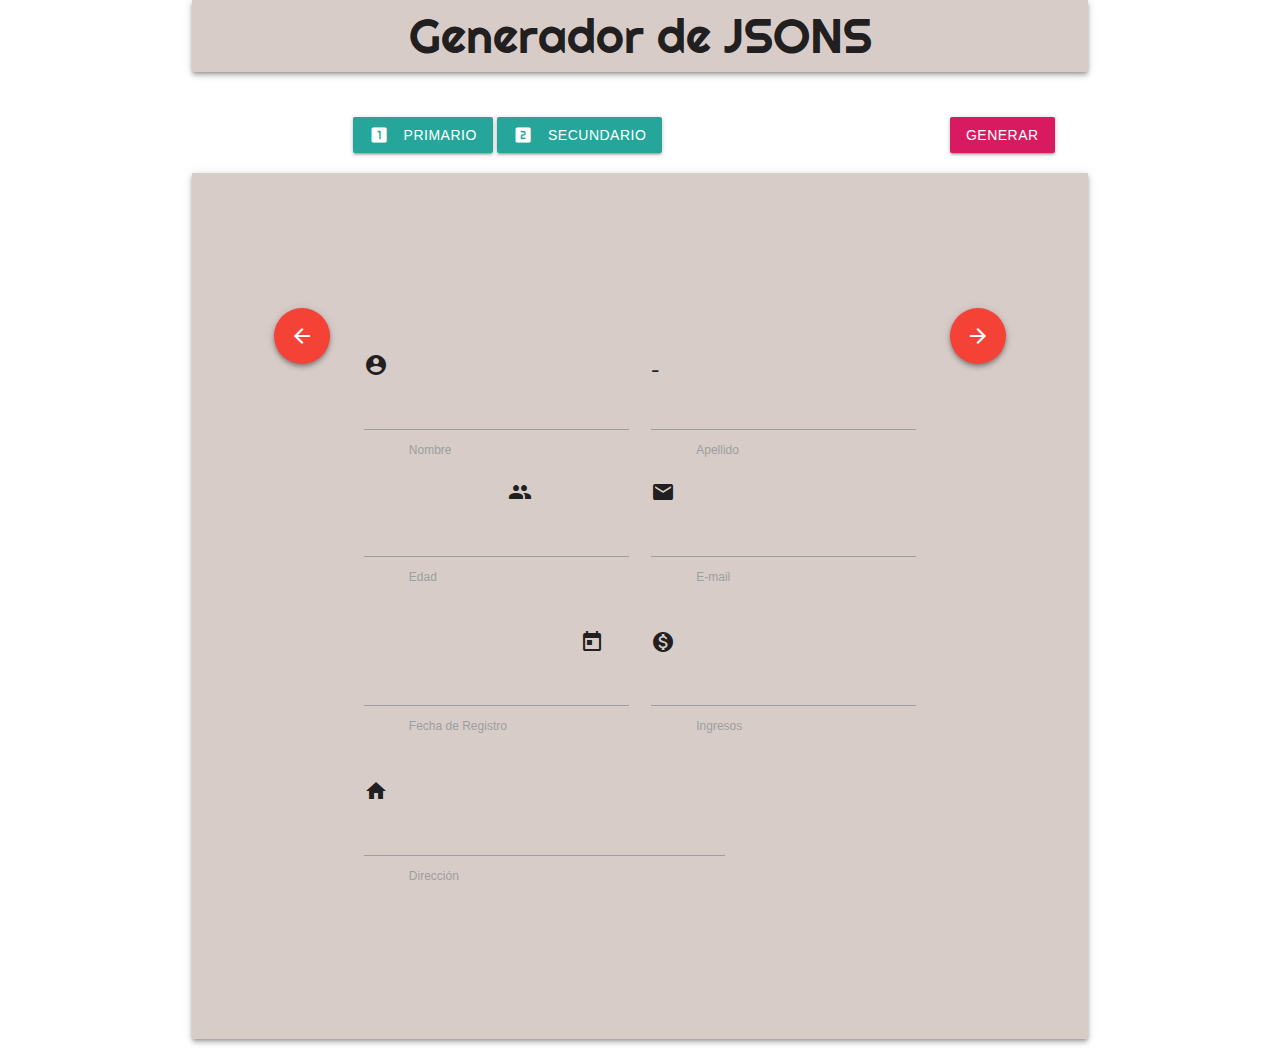
<file: Diego_Master/Ejercicio Interaccion Fx/index2.html>
<!DOCTYPE html>
<html>

<head>
  <!--Import Google Icon Font-->
  <link href="https://fonts.googleapis.com/css?family=Righteous&display=swap" rel="stylesheet">
  <link href="https://fonts.googleapis.com/icon?family=Material+Icons" rel="stylesheet">
  <!--Import materialize.css-->
  <link type="text/css" rel="stylesheet" href="materialize.min.css" media="screen,projection" />
  <link type="text/css" rel="stylesheet" href="main.css">
  <!--Let browser know website is optimized for mobile-->
  <meta name="viewport" content="width=device-width, initial-scale=1.0" />
  <script src="https://code.jquery.com/jquery-1.9.1.min.js"></script>
  <script src="text.js"></script>

</head>

<body background="https://static.vecteezy.com/system/resources/thumbnails/000/112/118/small/minimal-vector-pattern.jpg">

  <div class="container #d7ccc8 brown lighten-4 z-depth-2">
    <center>
      <font size="15" face="Righteous">Generador de JSONS</font>
    </center>

  </div>
  <br>
  <br>

  <div class="container">
    <div class="row">
      <div class="col s2">

      </div>
      <div class="col s8">
        <button class="waves-effect waves-light btn left-align" id="principal"><i
            class="material-icons left">looks_one</i>Primario</button>
        <button class="waves-effect waves-light btn right-align" id="masinfo"><i
            class="material-icons left">looks_two</i>Secundario</button>
      </div>
      <div class="col s2">
        <!-- Modal Trigger -->
        <a class="waves-effect waves-light btn pink darken-1 modal-trigger" href="#demo-modal-fixed-footer" id="generar">Generar</a>

        <!-- Modal Structure -->
        <div id="demo-modal-fixed-footer" class="modal modal-fixed-footer">
          <div class="modal-content" id="contenidoModal">
            <h1>Tu JSON generado:</h1>
            <label id="jsonxd"></label>
            <br>

          </div>
          <div class="modal-footer">
            <a href="#!" class="modal-action modal-close btn orange darken-1">OK</a>
          </div>
        </div>
      </div>
      <script>
        $(document).ready(function () {
          $('.modal').modal();
        })
      </script>
    </div>
  </div>
  </div>

  <div class="container #d7ccc8 brown lighten-4 z-depth-2">
    <div class="row">
      <div class="col s2 right-align">
        <br>
        <br>
        <br>
        <br>
        <br>
        <br>

        <button class="btn-floating btn-large waves-effect waves-light red z-depth-2" id="anterior"><i
            class="material-icons">arrow_back</i></button>
      </div>
      <div class="col s8">
        <br>
        <br>
        <div class="col s2"></div>
        <div id="perfil" class="col s8"></div>
        <div class="col s2"></div>
        <br>
        <br>
        <br>


        <div id="primario">
          <form class="col s12">
            <div class="row">
              <br>
              <br>
              <br>
              <div class="col s6">
                <i class="material-icons prefix">account_circle</i>
                <input id="name" type="text" class="validate">
                <label for="name">Nombre</label>
              </div>
              <div class="col s6">
                <i class="material-icons prefix">-</i>
                <input id="lastname" type="text" class="validate">
                <label for="lastname">Apellido</label>
              </div>
            </div>

            <div class="row">
              <div class="col s6">
                <i class="material-icons prefix">emoji_people</i>
                <input id="age" type="number" class="validate">
                <label for="age">Edad</label>
              </div>
              <div class="col s6">
                <i class="material-icons prefix">email</i>
                <input id="email" type="email" class="validate">
                <label for="email">E-mail</label>
              </div>
            </div>
            <br>
            <div class="row">
              <div class="col s6">
                <i class="material-icons prefix">calendar_today</i>
                <input id="inDate" type="text" class="validate">
                <label for="inDate">Fecha de Registro</label>
              </div>
              <div class="col s6">
                <i class="material-icons prefix">monetization_on</i>
                <input id="balance" type="number" class="validate">
                <label for="balance">Ingresos</label>
              </div>
            </div>
            <br>
            <div class="row">
              <div class="col s8">
                <i class="material-icons prefix">home</i>
                <input id="address" type="text" class="validate">
                <label for="address">Dirección</label>
                <br>
                <br>

              </div>

              <div class="col s4">


                <br>
                <br>
                <br>


              </div>
            </div>
          </form>
        </div>

        <div id="secas">
          <form class="col s12">
            <div class="row">
              <br>
              <br>
              <br>
              <div class="col s6">
                <i class="material-icons prefix">mood</i>
                <input id="eyes" type="text" class="validate">
                <label for="eyes">Color de Ojos</label>
              </div>
              <div class="col s6">
                <i class="material-icons prefix">business</i>
                <input id="company" type="text" class="validate">
                <label for="company">Empresa</label>
              </div>
            </div>

            <div class="row">
              <div class="col s6">
                <i class="material-icons prefix">phone</i>
                <input id="phone" type="tel" class="validate">
                <label for="phone">Numero Telefonico</label>
              </div>
              <div class="col s6">
                <i class="material-icons prefix">emoji_objects</i>
                <input id="fruit" type="text" class="validate">
                <label for="fruit">Fruta Favorita</label>
              </div>
            </div>
            <br>
            <br>
            <div class="row">
              <div class="col s8">
                <i class="material-icons prefix">add_comment</i>
                <textarea id="description" class="materialize-textarea validate"></textarea>
                <label for="description">Descripción</label>
                <br>
                <br>
              </div>
            </div>
          </form>
        </div>


        <br>
        <br>



      </div>
      <div class="col s2 left-align">
        <br>
        <br>
        <br>
        <br>
        <br>
        <br>

        <button class="btn-floating btn-large waves-effect waves-light red z-depth-2" id="siguiente"><i
            class="material-icons">arrow_forward</i></button>
        <br>
        <br>
        <br>
        <br>
        <br>
        <br>
        <br>
        <br>
        <br>
        <br>
        <br>
        <br>
        <br>
        <br>
        <br>
        <br>
        <br>
        <br>
        <br>
        <br>
        <br>
        <br>
        <br>
        <br>
        <br>
        <br>
        <br>
        <br>
        <br>
        <br>
        <br>




      </div>
    </div>
  </div>












  <!--JavaScript at end of body for optimized loading-->
  <script type="text/javascript" src="materialize.min.js"></script>
</body>

</html>
</file>
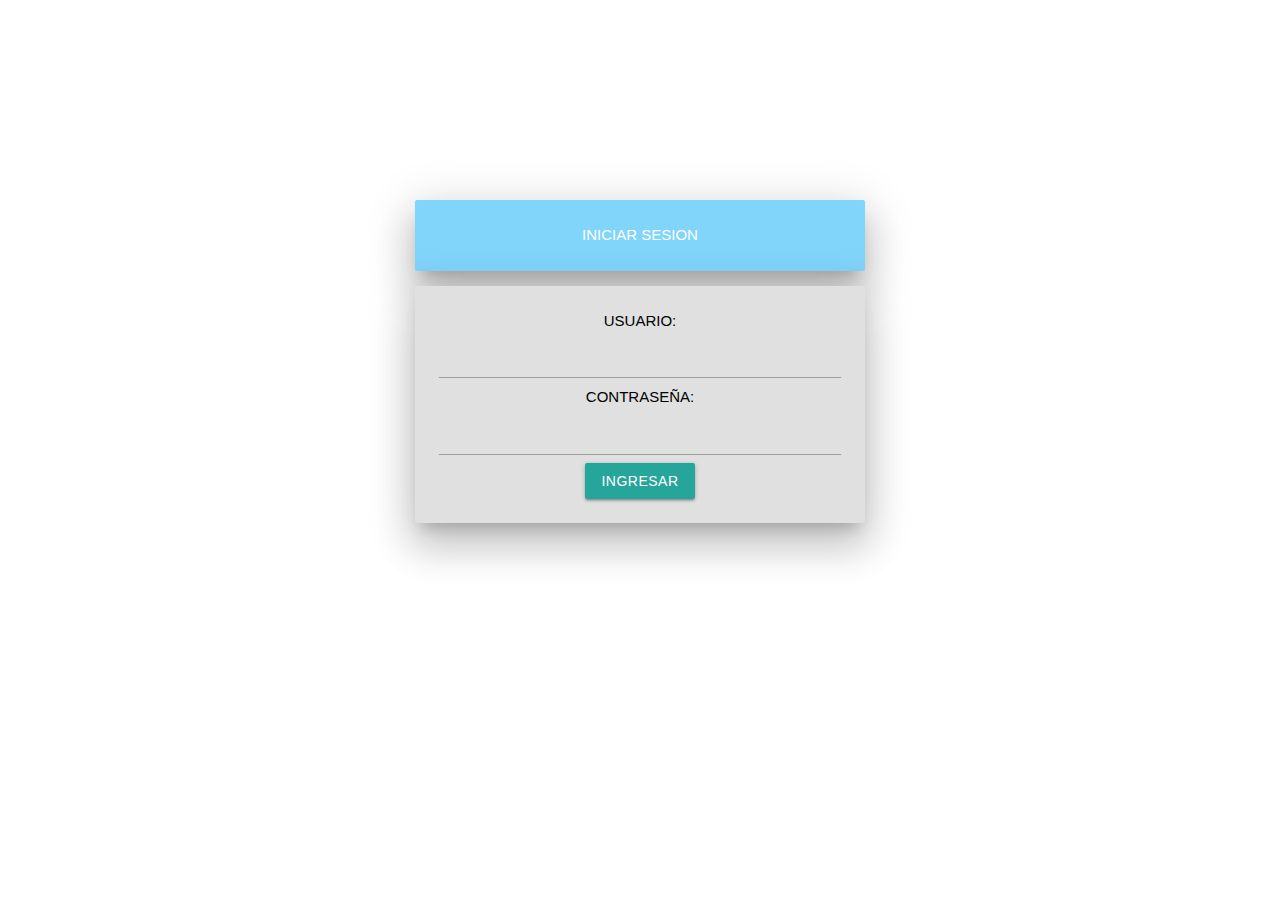
<file: Josue_Master/WEB/Login.html>
<!DOCTYPE html>
<html lang="en">

<head>
  <meta charset="UTF-8">
  <meta name="viewport" content="width=device-width, initial-scale=1.0">
  <meta http-equiv="X-UA-Compatible" content="ie=edge">
  <!--Let browser know website is optimized for mobile-->
  <meta name="viewport" content="width=device-width, initial-scale=1.0" />
  <!--Import Google Icon Font-->
  <link href="https://fonts.googleapis.com/icon?family=Material+Icons" rel="stylesheet">
  <!--Import materialize.css-->
  <link type="text/css" rel="stylesheet" href="css/materialize.min.css" media="screen,projection" />
  <link type="text/css" rel="stylesheet" href="css/style.css" media="screen,projection" />

  <script type="text/javascript" src="js/Login.js"></script>
  <title>Login</title>
</head>

<body class="transparent">
  <div id="DivarribaIndex">
    <form>

    </form>
  </div>
  <center>
    <form>
      <div class="card-panel light-blue lighten-3 z-depth-5" id="EncaLogin">
        <span class="white-text text-darken-2">INICIAR SESION</span>
      </div>
      <div class="card-panel grey lighten-2 z-depth-5" id="CuerpoLogin">
        <tr>
          <td>
            <span class="black-text text-darken-2">USUARIO:</span>
          </td>
          <td>
            <input type="text" id="Ususario" />
          </td>
          <td>
            <span class="black-text text-darken-2">CONTRASEÑA:</span>
          </td>
          <td>
            <input type="password" id="Pass" />
          </td>
          <td>
            <button class="btn waves-effect waves-light" type="button" name="action" onclick="Login()">Ingresar</button>
          </td>
        </tr>
      </div>
    </form>
  </center>




</body>

<!--JavaScript at end of body for optimized loading-->
<script type="text/javascript" src="js/materialize.min.js"></script>

</html>
</file>
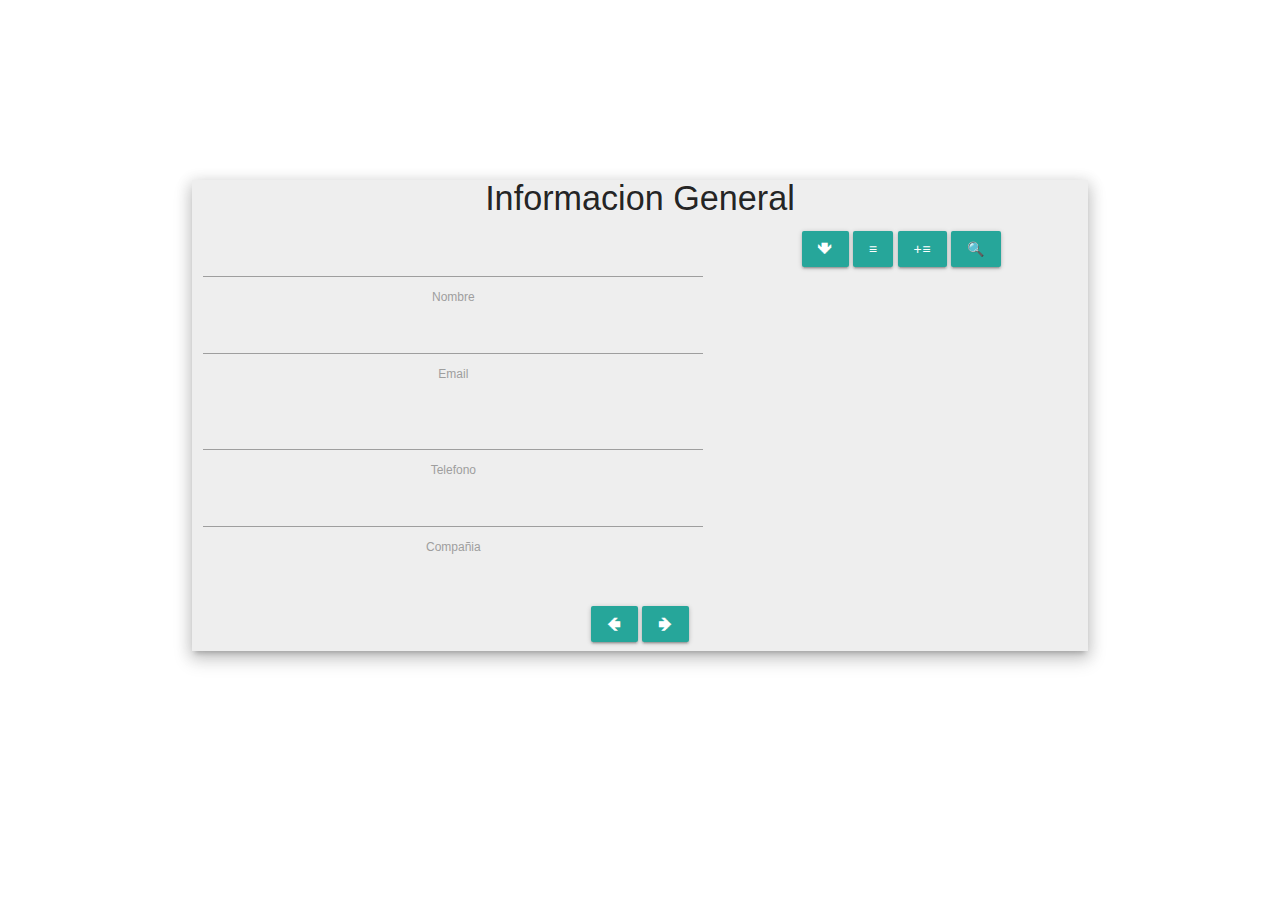
<file: Josue_Master/WEB/menu.html>
<!DOCTYPE html>
<html lang="en">

<head>
    <meta charset="UTF-8">
    <meta name="viewport" content="width=device-width, initial-scale=1.0">
    <meta http-equiv="X-UA-Compatible" content="ie=edge">

    <!--Let browser know website is optimized for mobile-->
    <meta name="viewport" content="width=device-width, initial-scale=1.0" />
    <!--Import Google Icon Font-->
    <link href="https://fonts.googleapis.com/icon?family=Material+Icons" rel="stylesheet">
    <!--Import materialize.css-->
    <!-- <link rel="stylesheet" href="https://maxcdn.bootstrapcdn.com/bootstrap/3.3.7/css/bootstrap.min.css" integrity="sha384-BVYiiSIFeK1dGmJRAkycuHAHRg32OmUcww7on3RYdg4Va+PmSTsz/K68vbdEjh4u" crossorigin="anonymous"> -->
    <link type="text/css" rel="stylesheet" href="css/materialize.min.css" media="screen,projection" />
    <script src="https://code.jquery.com/jquery-3.4.1.js"
        integrity="sha256-WpOohJOqMqqyKL9FccASB9O0KwACQJpFTUBLTYOVvVU=" crossorigin="anonymous"></script>
    <link type="text/css" rel="stylesheet" href="css/style.css" media="screen,projection" />

    <script type="text/javascript" src="js/main.js"></script>

    <title>MENU</title>
</head>

<body background="https://cdn.pixabay.com/photo/2016/11/29/02/20/cosmos-1866820_960_720.jpg" style="height: 100%; width: 100%;">
    <header id="cabeza">

    </header>
    <center id="center" style="margin-top: 180px;">
        <div class="container grey lighten-3 z-depth-3">
            <div class="row">
                <form class="row">
                    <h4>Informacion General</h4>
                    <div class="row col s7">
                        <div class="input">
                            <input id="Name" type="text" class="validate">
                            <label for="l_name">Nombre</label>
                        </div>
                        <div class="input">
                            <input id="Email" type="text" class="validate">
                            <label for="l_Email">Email</label>
                        </div>
                    </div>
                    <div class="row col s7">
                        <div class="input">
                            <input id="Telefono" type="text" class="validate">
                            <label for="l_Telefono">Telefono</label>
                        </div>
                        <div class="input">
                            <input id="Compañia" type="text" class="validate">
                            <label for="l_Compañia">Compañia</label>
                        </div>
                    </div>
                    <div>
                        <button class="btn waves-effect waves-light tooltipped" data-position="bottom"
                            data-tooltip="Generar" type="button" name="action"
                            onclick="GenerarinfoGeneral()">🢃</button>

                        <button class="btn waves-effect waves-light tooltipped modal-trigger" data-position="bottom"
                            data-tooltip="Detallado" type="button" name="action" onclick="infoDetallada()"
                            href="#modal">≡</button>

                        <button class="btn waves-effect waves-light tooltipped modal-trigger" data-position="bottom"
                            data-tooltip="Mas Info." type="button" name="action" onclick="AcercaDe()"
                            href="#modal2">+≡</button>

                        <button class="btn waves-effect waves-light tooltipped modal-trigger" data-position="bottom"
                            data-tooltip="Buscar" type="button" name="action" onclick="generarModalBuscar()"
                            href="#modal3">&#128269</button>
                    </div>
                    <div style="margin-top: 40px;">
                        <img id="fotoPerfil"></img>
                    </div>
                </form>
                <div style="padding: 1%;">

                    <button class="btn waves-effect waves-light" type="button" name="action"
                        onclick="Prev()">🢀</button>
                    <button class="btn waves-effect waves-light" type="button" name="action"
                        onclick="Next()">🢂</button>

                </div>
            </div>
        </div>
    </center>

    <!-- aca esta el codigo de los modales a los cuales se les asignan los div que se crean en javascript -->
    <div id="modal" class="modal">
        <div id="modal1" class="modal-content">
        </div>
        <div class="modal-footer">
        </div>
    </div>

    <div id="modal2" class="modal ">
        <div id="modal2.1" class="modal-content">
        </div>
        <div class="modal-footer">
        </div>
    </div>

    <div id="modal3" class="modal ">
        <div id="modal3.1" class="modal-content">
        </div>
        <div class="modal-footer">
        </div>
    </div>
</body>

<!--JavaScript-->
<script type="text/javascript" src="js/materialize.min.js"></script>
<script type="text/javascript" src="js/materialize.js"></script>
<script type="text/javascript">
    $(document).ready(function () {
        $('.tooltipped').tooltip();
        $('.modal').modal();
    });
</script>
<!-- <script src="https://maxcdn.bootstrapcdn.com/bootstrap/3.3.7/js/bootstrap.min.js" integrity="sha384-Tc5IQib027qvyjSMfHjOMaLkfuWVxZxUPnCJA7l2mCWNIpG9mGCD8wGNIcPD7Txa" crossorigin="anonymous"></script> -->

</html>
</file>
<file: ejercicio/style.css>
#contact {
  padding: 10px 0 10px;
}

.contact-text {
  margin: 45px auto;
}

.mail-message-area {
  width: 100%;
  padding: 0 15px;
}

.mail-message {
  width: 100%;
  background: rgba(255, 255, 255, 0.8) !important;
  -webkit-transition: all 0.7s;
  -moz-transition: all 0.7s;
  transition: all 0.7s;
  margin: 0 auto;
  border-radius: 0;
}

.not-visible-message {
  height: 0px;
  opacity: 0;
}

.visible-message {
  height: auto;
  opacity: 1;
  margin: 25px auto 0;
}

/* Input Styles */

.form {
  width: 100%;
  padding: 15px;
  background: #f8f8f8;
  border: 1px solid rgba(0, 0, 0, 0.075);
  margin-bottom: 25px;
  color: #727272 !important;
  font-size: 13px;
  -webkit-transition: all 0.4s;
  -moz-transition: all 0.4s;
  transition: all 0.4s;
}

.form:hover {
  border: 1px solid #8BC3A3;
}

.form:focus {
  color: white;
  outline: none;
  border: 1px solid #8BC3A3;
}

.textarea {
  height: 200px;
  max-height: 200px;
  max-width: 100%;
}

/* Generic Button Styles */

.button {
  padding: 8px 12px;
  background: #0A5175;
  display: block;
  width: 120px;
  margin: 10px 0 0px 0;
  border-radius: 3px;
  -webkit-transition: all 0.3s;
  -moz-transition: all 0.3s;
  transition: all 0.3s;
  text-align: center;
  font-size: 0.8em;
  box-shadow: 0px 1px 4px rgba(0, 0, 0, 0.10);
  -moz-box-shadow: 0px 1px 4px rgba(0, 0, 0, 0.10);
  -webkit-box-shadow: 0px 1px 4px rgba(0, 0, 0, 0.10);
}

.button:hover {
  background: #8BC3A3;
  color: white;
}

/* Send Button Styles */

.form-btn {
  width: 180px;
  display: block;
  height: auto;
  padding: 15px;
  color: #fff;
  background: rgb(33, 156, 87);
  border: none;
  border-radius: 3px;
  outline: none;
  -webkit-transition: all 0.3s;
  -moz-transition: all 0.3s;
  transition: all 0.3s;
  margin: auto;
  box-shadow: 0px 1px 4px rgba(0, 0, 0, 0.10);
  -moz-box-shadow: 0px 1px 4px rgba(0, 0, 0, 0.10);
  -webkit-box-shadow: 0px 1px 4px rgba(0, 0, 0, 0.10);
}

.form-btn:disabled {
  background: #8BC3A3;
}

.form-btn:disabled:hover {
  background: #8BC3A3;
}

.form-btn:hover {
  background: rgb(5, 97, 45);
  color: white;
  border: none;
}

.form-btn:active {
  opacity: 0.9;
}

center {
  margin-top: 330px;
}

input {
  position: static;
  z-index: 9999;
}

input[type='button'] {
  position: static;
  z-index: 9999;
}
</file>
<file: ejercicioInteraccionHtml/main.css>
@import url(https://fonts.googleapis.com/css?family=Open+Sans:400,300,600);	

h1 {
  color: #fff;
  text-align: center;
  font-weight: 300;
}

#slider {
  position: relative;
  overflow: hidden;
  margin: 20px auto 0 auto;
  border-radius: 4px;
}

#slider ul {
  position: relative;
  margin: 0;
  padding: 0;
  height: 200px;
  list-style: none;
}

#slider ul li {
  position: relative;
  display: block;
  float: left;
  margin: 0;
  padding: 0;
  width: 700px;
  height: 300px;
  background: #58a5f0;
  text-align: center;
  line-height: 300px;
}

a.control_prev, a.control_next {
  position: absolute;
  top: 40%;
  z-index: 999;
  display: block;
  padding: 4% 3%;
  width: auto;
  height: auto;
  background: #2a2a2a;
  color: #fff;
  text-decoration: none;
  font-weight: 600;
  font-size: 18px;
  opacity: 0.8;
  cursor: pointer;
}

a.control_prev:hover, a.control_next:hover {
  opacity: 1;
  -webkit-transition: all 0.2s ease;
}

a.control_prev {
  border-radius: 0 2px 2px 0;
}

a.control_next {
  right: 0;
  border-radius: 2px 0 0 2px;
}

/* Estilos del formulario  */

body {
  background:#1B7FFF;
  font-family: 'Titillium Web', sans-serif;
}

a {
  text-decoration:none;
  color:#534bae;
  transition:.5s ease;
}

a:hover {
    color:#fafafa;
}

.form {
  background: #13232f;
  opacity: 0.9;
  padding: 40px;
  max-width:600px;
  margin:40px auto;
  border-radius:4px;
  box-shadow:0 4px 10px 4px #13232f;
}

.tab-group {
  list-style:none;
  padding:0;
  margin:0 0 40px 0;
  content: "";
  display: flex;
  clear: both;
}

.tab-group-child {
    display:block;
    text-decoration:none;
    padding:15px;
    background:rgba(#a0b3b0,.25);
    color:#a0b3b0;
    font-size:20px;
    float:left;
    width:50%;
    text-align:center;
    cursor:pointer;
    transition:.5s ease;
  }

  .tab-group-child:hover {
    background:#004c8c;
    color:#ffffff;
  }

  .tab-group .active {
    background:#000051;
  }

  .tab-group-a {
    color:#ffffff;
  }

.tab-content > div:last-child {
  display:none;
}


h1 {
  text-align:center;
  color:#ffffff;
  font-weight:300;
  margin:0 0 40px;
}

h5 {
    text-align:center;
    color:#ffffff;
    font-weight:300;
    margin:0 0 40px;
  }

label {
  position:absolute;
  transform:translateY(6px);
  left:13px;
  color: #ffffff;
  opacity: 0.5;
  transition:all 0.25s ease;
  -webkit-backface-visibility: hidden;
  pointer-events: none;
  font-size:22px;
  /*  */
}

label.req {
    margin:2px;
    color:#1ab188;
}

label.active {
  transform:translateY(50px);
  left:2px;
  font-size:14px;
}

label.active.req {
    opacity:0;
}


label.highlight {
	color:#ffffff;
}

input, textarea {
  font-size:22px;
  display:block;
  width:100%;
  height:100%;
  padding:5px 10px;
  background:none;
  background-image:none;
  border:1px solid #a0b3b0;
  color:#ffffff;
  border-radius:0;
  transition:border-color .25s ease, box-shadow .25s ease;
  /* &:focus {
		outline:0;
		border-color:#1ab188;
  } */
}

textarea {
  border:2px solid #a0b3b0;
  resize: vertical;
}

.field-wrap {
  position:relative;
  margin-bottom:40px;
}

.top-row {
  /* &:after {
    content: "";
    display: table;
    clear: both;
  } */

  > div {
    float:left;
    width:48%;
    margin-right:4%;
    /* &:last-child { 
      margin:0;
    } */
  }
}

.button {
  border:0;
  outline:none;
  border-radius:0;
  padding:15px 0;
  font-size:2rem;
  font-weight:600;
  text-transform:uppercase;
  letter-spacing:.1em;
  background:#004ba0;
  color:#ffffff;
  transition:all.5s ease;
  -webkit-appearance: none;
  /* &:hover, &:focus {
    background:#18a881;
  } */
}

.button-block {
  display:block;
  width:100%;
}

.forgot {
  margin-top:-20px;
  text-align:right;
}
</file>
<file: Steven_master/css/main.css>
body,
html {
    height: 100%;
    width: 100%;
}
/* Diseños generales para estos elementos */
h1 {
    text-align: center;
}

li {
    list-style: none;
    text-align: center;
    cursor: pointer;
}

textarea {
    max-width: 100%;
    max-height: 75px;
    min-width: 100%;
    min-height: 75px;
}

/* Diseño de el slider de imágenes */
#slider {
    position: relative;
    overflow: hidden;
    margin: 20px auto 5% auto;
    border-radius: 4px;
    width: 50%;
    height: 50%;
    text-align: center;
}

#slider ul {
    position: relative;
    margin: 0;
    padding: 0;
    height: 200px;
    list-style: none;
}

#slider ul li {
    display: block;
    float: left;
    margin: 0;
    padding: 0;
    width: 700px;
    height: 300px;
    background: #3d3d3d;
    color: #ffffff;
    text-align: center;
    line-height: 300px;
}

a.control_prev,
a.control_next {
    position: fixed;
    top: 19%;
    z-index: 999;
    display: block;
    padding: 4% 3%;
    width: auto;
    height: auto;
    background: #e2056cc2;
    color: #fff;
    text-decoration: none;
    font-weight: 600;
    font-size: 18px;
    opacity: 1;
    cursor: pointer;
}

a.control_prev:hover,
a.control_next:hover {
    opacity: 0.8;
}

a.control_prev {
    left: 15%;
    border-radius: 0 2px 2px 0;
}

a.control_next {
    right: 15%;
    border-radius: 2px 0 0 2px;
}

/* Empieza diseño de formulario */
.tab-group {
    list-style: none;
    padding: 0;
    margin: 0 0 40px 0;
    content: "";
    display: flex;
    clear: both;
}

.tab-group-child {
    display: block;
    text-decoration: none;
    padding: 15px;
    background: rgba(#a0b3b0, .25);
    color: #a0b3b0;
    font-size: 20px;
    float: left;
    width: 50%;
    text-align: center;
    cursor: pointer;
    transition: .5s ease;
}

.tab-group-child:hover {
    color: #ffffff;
    background: #4d4c4c;
    text-decoration: none;
}

.tab-group-a:hover {
    color: #ffffff;
    text-decoration: none;
}

.tab-group .active {
    background: #03a9f4;
}

.tab-group-a {
    color: #ffffff;
}

.tab-content>div:last-child {
    display: none;
}

.center {
    width: 50%;
    color: #ffffff;
    background: #01579b;
    padding: 15px;
    margin-bottom: 5%;
    border-radius: 10px;
}

.none {
    display: none;
}

.block {
    display: block;
}
</file>
<file: Arody_master/control de datos/main.css>
*,
:after,
:before {
	box-sizing: border-box
}

.clearfix:after,
.clearfix:before {
	content: '';
	display: table
}

.clearfix:after {
	clear: both;
	display: block
}

a {
	color: inherit;
	text-decoration: none
}

.login-wrap {
	width: 100%;
	margin: auto;
	max-width: 512px;
	min-height: 747px;
	position: relative;
	background: url(https://concepto.de/wp-content/uploads/2018/10/usuario-e1539725586690.jpg) no-repeat center;
	box-shadow: 0 12px 15px 0 rgba(0, 0, 0, .24), 0 17px 50px 0 rgba(0, 0, 0, .19);
}

.login-html {
	width: 100%;
	height: 100%;
	position: absolute;
	padding: 66px 50px 79px;
	background: rgba(-187, 65, 113, .9);
}

.login-html .sign-in-htm,
.login-html .sign-up-htm {
	top: 0;
	left: 0;
	right: 0;
	bottom: 0;
	position: absolute;
	transform: rotateY(180deg);
	backface-visibility: hidden;
	transition: all .4s linear;
}

#greeting {
	color: white;
	text-align: center;
}

.login-html .sign-in,
.login-html .sign-up,
.login-form .group .check {
	display: none;
}

.login-html .tab,
.login-form .group .label,
.login-form .group .button {
	text-transform: uppercase;
}

.login-html .tab {
	font-size: 22px;
	margin-right: 15px;
	padding-bottom: 5px;
	margin: 0 15px 10px 0;
	display: inline-block;
	border-bottom: 3px solid transparent;
}

.login-html .sign-in:checked+.tab,
.login-html .sign-up:checked+.tab {
	color: #fff;
	border-color: #116bf3;
}

.login-form {
	min-height: 345px;
	position: relative;
	perspective: 1000px;
	transform-style: preserve-3d;
}

.login-form .group {
	margin-bottom: 15px;
}

.login-form .group .label,
.login-form .group .input,
.login-form .group .button {
	width: 100%;
	color: #fff;
	display: block;
}

.login-form .group .input,
.login-form .group .button {
	border: none;
	padding: 13px 25px;
	border-radius: 15mm;
	background: rgba(255, 255, 255, .1);
}

.login-form .group input[data-type="password"] {
	text-security: circle;
	-webkit-text-security: circle;
}

.login-form .group .label {
	color: rgb(255, 251, 251);
	font-size: 12px;
}

.login-form .group .button {
	background: #1161ee;
}

.login-form .group label .icon {
	width: 15px;
	height: 15px;
	border-radius: 2px;
	position: relative;
	display: inline-block;
	background: rgba(255, 255, 255, .1);
}

.login-form .group label .icon:before,
.login-form .group label .icon:after {
	content: '';
	width: 10px;
	height: 2px;
	background: #fff;
	position: absolute;
	transition: all .2s ease-in-out 0s;
}

.login-form .group label .icon:before {
	left: 3px;
	width: 5px;
	bottom: 6px;
	transform: scale(0) rotate(0);
}

.login-form .group label .icon:after {
	top: 6px;
	right: 0;
	transform: scale(0) rotate(0);
}

.login-form .group .check:checked+label {
	color: #fff;
}

.login-form .group .check:checked+label .icon {
	background: #1161ee;
}

.login-form .group .check:checked+label .icon:before {
	transform: scale(1) rotate(45deg);
}

.login-form .group .check:checked+label .icon:after {
	transform: scale(1) rotate(-45deg);
}

.login-html .sign-in:checked+.tab+.sign-up+.tab+.login-form .sign-in-htm {
	transform: rotate(0);
}

.login-html .sign-up:checked+.tab+.login-form .sign-up-htm {
	transform: rotate(0);
}

.hr {
	height: 2px;
	margin: 60px 0 50px 0;
	background: rgba(255, 255, 255, .2);
}

.foot-lnk {
	text-align: center;
}
</file>
<file: Arody_master/control de datos/style.css>
body {
  margin: 16px;
  color: #5e8497f3;
  background: #97a06254;
  font: 600 16px/18px 'Open Sans', sans-serif;
}
#title{
  text-align: center;
  font-weight: 800;
  font-size: 37px;
}
#global {
  width: 65%;
  margin: 26px auto;
  margin-top: 30px;
  background: white;
  padding: 34px;
  box-shadow: 0px 0px 2px gray;

}

#btn1 {}

@import url(https://fonts.googleapis.com/css?family=Open+Sans:400,300,600);


h1 {
  color: #fff;
  text-align: center;
  font-weight: 300;
}

#slider {
  position: relative;
  overflow: hidden;
  margin: 20px auto 0 auto;
  border-radius: 4px;
}

#slider ul {
  position: relative;
  margin: 0;
  padding: 0;
  list-style: none;
}

#slider ul li {
  position: relative;
  display: inline-block;
  float: left;
  margin: 0;
  padding: 0;
  width: 500px;
  height: 500px;
  background-position: center;
  text-align: center;
  line-height: 940px;
  color: #A09797;

}

a.control_prev,
a.control_next {
  position: absolute;
  top: 40%;
  z-index: 999;
  display: block;
  padding: 4% 3%;
  width: auto;
  height: auto;
  background: #2a2a2a;
  color: #fff;
  text-decoration: none;
  font-weight: 600;
  font-size: 18px;
  opacity: 0.8;
  cursor: pointer;
}

a.control_prev:hover,
a.control_next:hover {
  opacity: 1;
  -webkit-transition: all 0.2s ease;
}

a.control_prev {
  border-radius: 0 2px 2px 0;
}

a.control_next {
  right: 0;
  border-radius: 2px 0 0 2px;
}

.slider_option {
  position: relative;
  margin: 10px auto;
  width: 160px;
  font-size: 18px;
}

//
</file>
<file: Axel_master/web/style.css>
.cont{
    margin: 10px 0px;
}
label{
    margin-bottom: 3px;
}
.main .row h3{
    margin-top: 5px;
}
.main .row form{
    padding: 15px;
    box-shadow: 0px 0px 10px #000000;
    background: #272727;
    color: white;
    border-radius: 10px;
}
.img{
    background-image: url(img/fondo.jpg);
    background-size: cover;
    width: 200px;
    height: 140px;
    padding-top: 25%;
    font-size: 20px;
    font-weight: bold;
    margin-right: 5px;
}
.scroll{
    height: 650px;
    overflow:auto;
    box-shadow: 0px 0px 10px #000000;
}
.listItemH:hover{
    background: #272727;
    color: white;
}
</file>
<file: Diego_Master/Ejercicio Interaccion Fx/main.css>
/*Customs*/

p.righteous {
	font-family: 'Righteous', cursive;

}

.perfil {
	width: 300px;
	height: 300px;
	align-content: center;
}

.mostrar {
	display: contents;
}

.ocultar {
	display: none;
}
</file>
<file: Josue_Master/WEB/css/style.css>
#DivarribaIndex{
    margin-top: 200px;
}

#EncaLogin{
    width: 450px;
    text-align: center;
    text-shadow: black;
}

#CuerpoLogin{
    width: 450px;
}


#EncaMenu{
    text-align: center;
    text-shadow: black;
}
</file>
